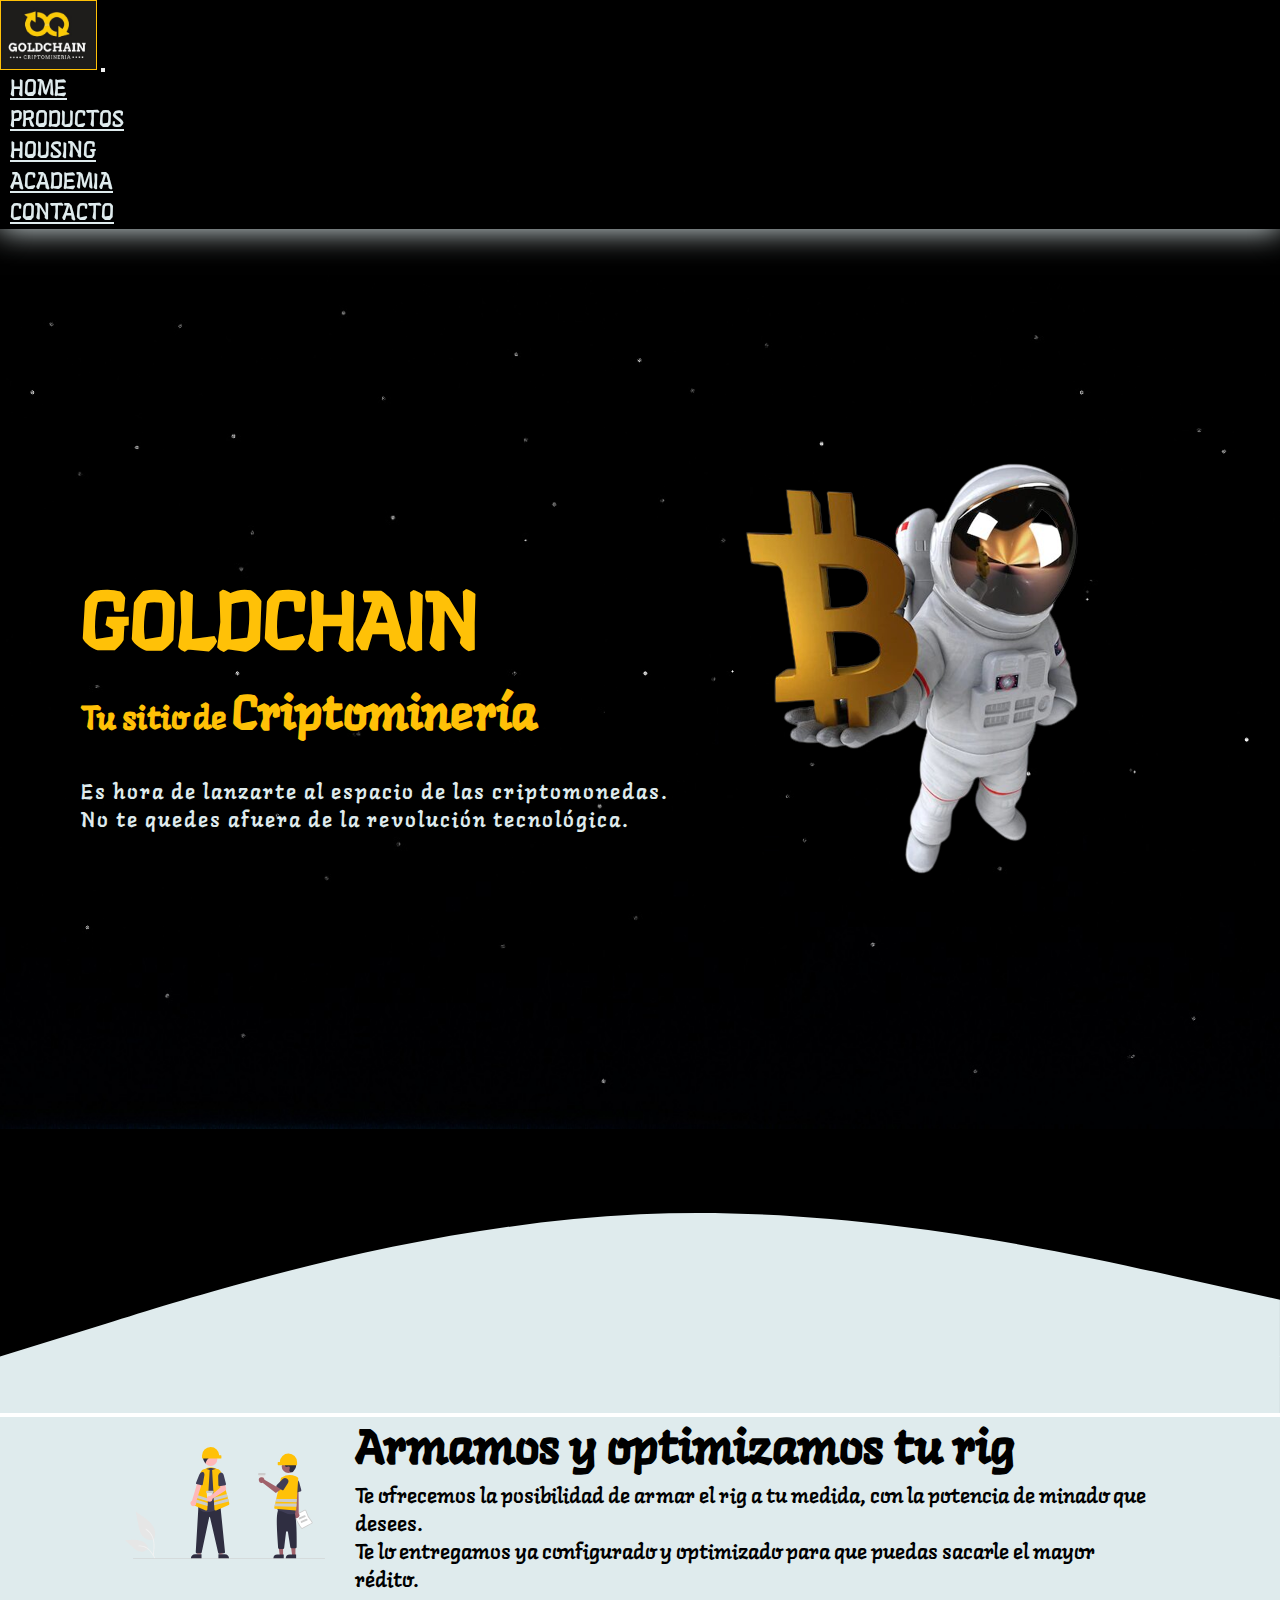
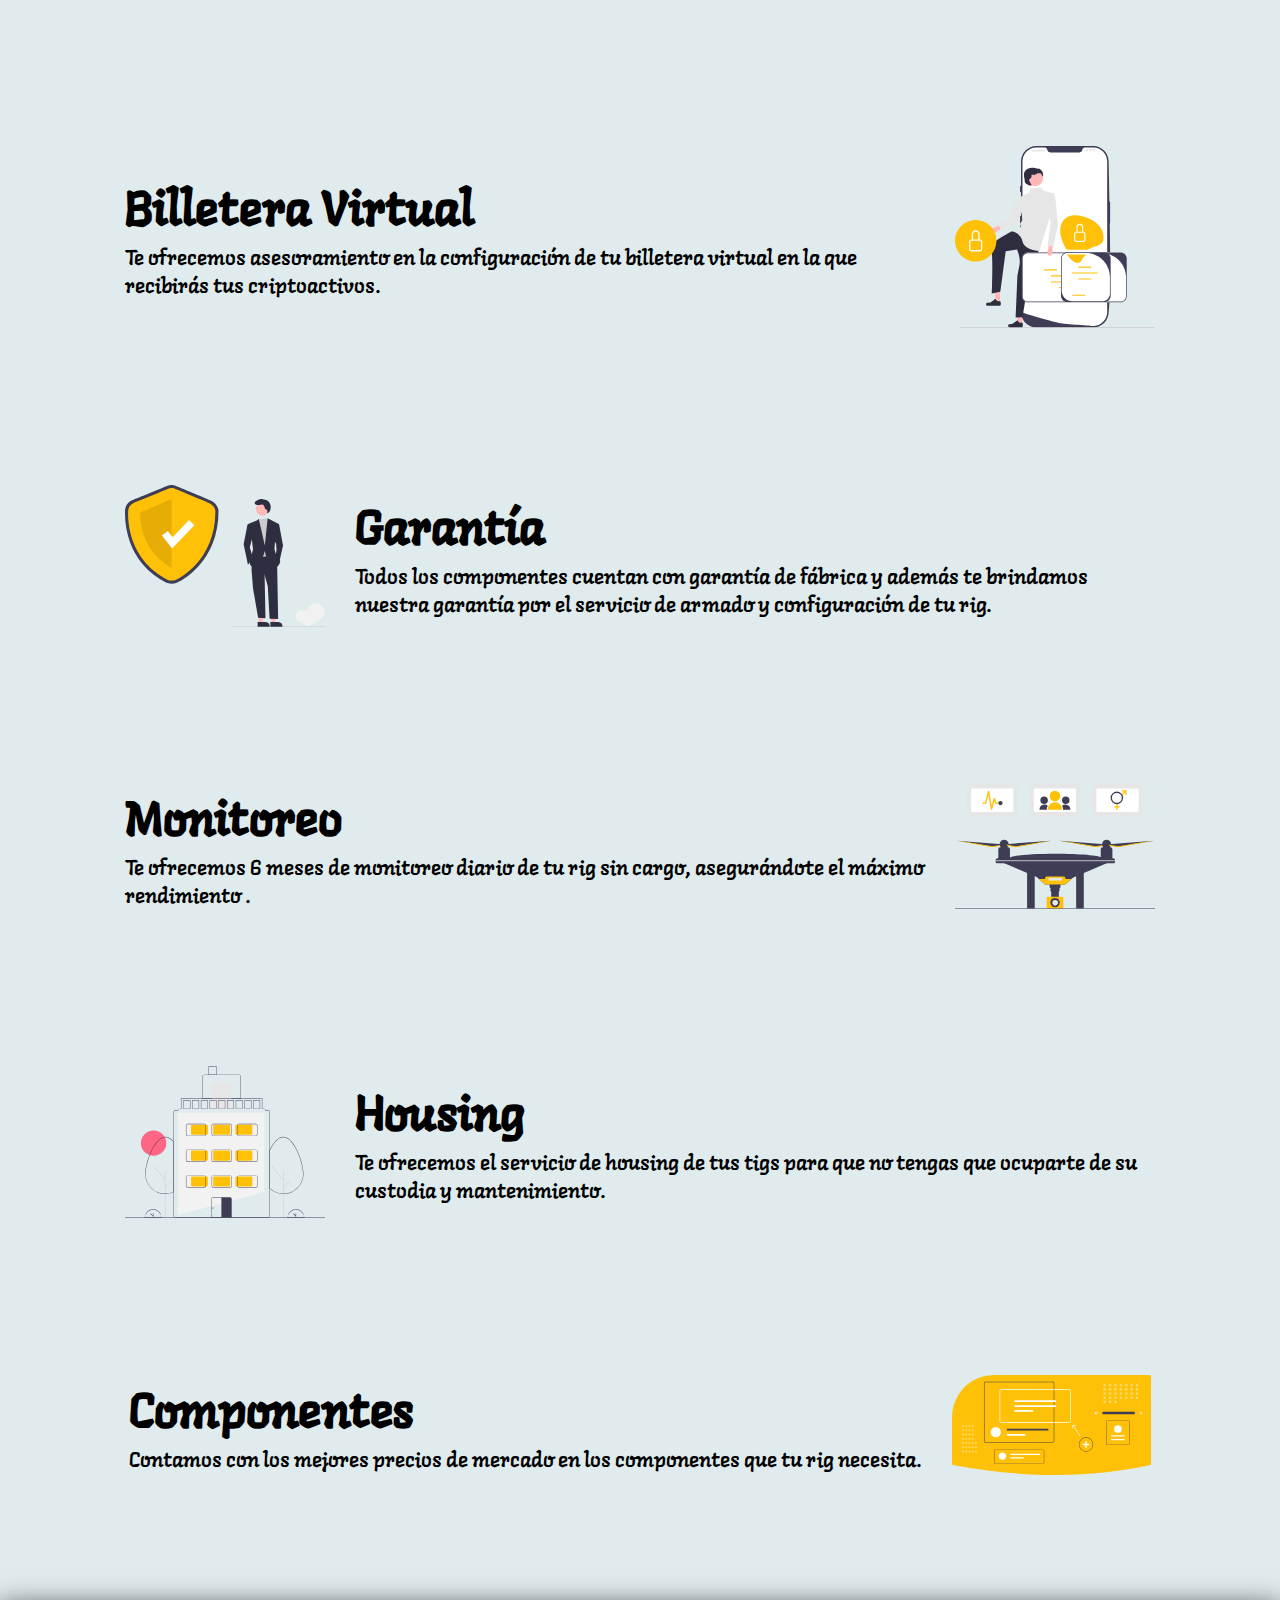
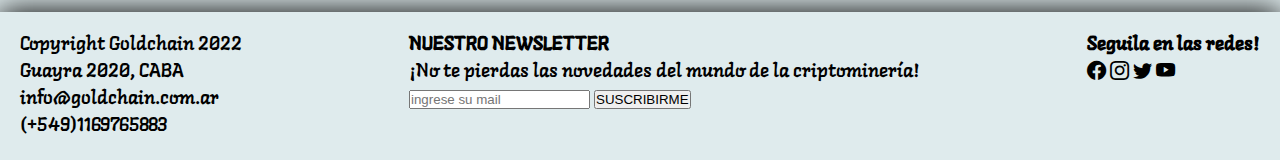
<file: index.html>
<!DOCTYPE html>
<html lang="en">
<head>
    <meta charset="UTF-8">
    <meta http-equiv="X-UA-Compatible" content="IE=edge">
    <meta name="viewport" content="width=device-width, initial-scale=1.0">
    <title>Goldchain - Home</title>
    <!-- description y keywords -->
    <meta name="description" content="Sitio web de criptominería. Armamos rigs, ofrecemos housing y vendemos componentes">
    <meta name="keywords" content="criptominería, criptomoneda, rig, placa, video, housing, bitcoin, ethereum">
    <!-- bootstrap -->
    <link href="https://cdn.jsdelivr.net/npm/bootstrap@5.2.0-beta1/dist/css/bootstrap.min.css" rel="stylesheet" integrity="sha384-0evHe/X+R7YkIZDRvuzKMRqM+OrBnVFBL6DOitfPri4tjfHxaWutUpFmBp4vmVor" crossorigin="anonymous">
    <link rel="stylesheet" href="https://cdn.jsdelivr.net/npm/bootstrap-icons@1.8.1/font/bootstrap-icons.css">
    <!-- animate.style -->
    <link rel="stylesheet" href="https://cdnjs.cloudflare.com/ajax/libs/animate.css/4.1.1/animate.min.css"/>
    <!-- mi css -->
    <link rel="shortcut icon" href="./img/logo.jpg">
    <link rel="stylesheet" href="./css/main.css">
    <!-- google fonts -->
    <link rel="preconnect" href="https://fonts.googleapis.com">
    <link rel="preconnect" href="https://fonts.gstatic.com" crossorigin>
    <link href="https://fonts.googleapis.com/css2?family=Bungee&family=Fredoka+One&family=Inspiration&family=Langar&family=Secular+One&display=swap" rel="stylesheet">
  
</head>
<body>
    <!-- header -->
    <header class="header">
        <nav class="navbar navbar-expand-lg navbar-dark">
            <div class="container-fluid">
                <a class="navbar-brand" href=".//index.html"><img src=".//img/logo.jpg" alt="logo Goldchain"></a>
                <button class="navbar-toggler" type="button" data-bs-toggle="collapse" data-bs-target="#navbarNav" aria-controls="navbarNav" aria-expanded="false" aria-label="Toggle navigation">
                    <span class="navbar-toggler-icon"></span>
                </button>
                <div class="collapse navbar-collapse" id="navbarNav">
                    <ul class="navbar-nav">
                        <li class="nav-item">
                            <a class="nav-link" aria-current="page" href="./index.html">HOME</a>
                        </li>
                        <li class="nav-item">
                            <a class="nav-link" href="./pages/productos.html">PRODUCTOS</a>
                        </li>
                        <li class="nav-item">
                            <a class="nav-link" href="./pages/housing.html">HOUSING</a>
                        </li>
                        <li class="nav-item">
                            <a class="nav-link" href="./pages/academia.html">ACADEMIA</a>
                        </li>
                        <li class="nav-item">
                            <a class="nav-link" href="./pages/contacto.html">CONTACTO</a>
                        </li>
                    </ul>
                </div>
            </div>
        </nav>
    </header>
    <div class="cuerpo">
        <main id="principal" class="mainIndex"> <!-- contenido principal -->
            <div class="mainIndex__titulo">
                <h1>GOLDCHAIN</h1>
                <h2>Tu sitio de <span>Criptominería</span></h2>
                <p>Es hora de lanzarte al espacio de las criptomonedas.</p>
                <p>No te quedes afuera de la revolución tecnológica.</p>
            </div>
            <div class="mainIndex__imagen">
                <img src=".//img/astronauta.png" alt="astronauta" class="astronauta animate__animated animate__pulse">
            </div>
        </main>
        <svg xmlns="http://www.w3.org/2000/svg" viewBox="0 0 1440 320" class="ondas"><path fill="#dfebed" fill-opacity="1" d="M0,256L120,218.7C240,181,480,107,720,96C960,85,1200,139,1320,165.3L1440,192L1440,320L1320,320C1200,320,960,320,720,320C480,320,240,320,120,320L0,320Z"></path></svg>
        <div class="secciones"><!-- secciones -->
            <section id="section1" class="Armamos"><!-- armamos -->
                <div class="Armamos__titulo">
                    <h2><a href="./pages/productos.html">Armamos y optimizamos tu rig</a></h2>  
                    <p>Te ofrecemos la posibilidad de armar el rig a tu medida, con la potencia de minado que desees.</p>
                    <p>Te lo entregamos ya configurado y optimizado para que puedas sacarle el mayor rédito.</p>
                </div>
                <div class="Armamos__imagen">
                    <img src="./img/armamos.svg" alt="constructres">
                </div>
            </section>
            <section id="section2" class="Billetera"><!-- billetera -->
                <div class="Billetera__titulo">
                    <h2>Billetera Virtual</h2>
                    <p>Te ofrecemos asesoramiento en la configuración de tu billetera virtual en la que recibirás tus criptoactivos.</p>
                </div>
                <div class="Billetera__imagen">
                    <img src="./img/billetera.svg" alt="billetera">
                </div>
            </section>
            <section id="section3" class="Garantia"><!-- garantía -->
                <div class="Garantia__titulo">
                    <h2>Garantía</h2>
                    <p>Todos los componentes cuentan con garantía de fábrica y además te brindamos nuestra garantía por el servicio de armado y configuración de tu rig.</p>
                </div>
                <div class="Garantia__imagen">
                    <img src="./img/security.svg" alt="garantía">
                </div>
            </section>
            <section id="section4" class="Monitoreo"><!-- monitoreo -->
                <div class="Monitoreo__titulo">
                    <h2>Monitoreo</h2>
                    <p>Te ofrecemos 6 meses de monitoreo diario de tu rig sin cargo, asegurándote el máximo rendimiento .</p>
                </div>
                <div class="Monitoreo__imagen">
                    <img src="./img/monitoreo.svg" alt="dron">
                </div>
            </section>
            <section id="section5" class="Housing"><!-- housing -->
                <div class="Housing__titulo">
                    <h2><a href="./pages/housing.html">Housing</a></h2>
                    <p>Te ofrecemos el servicio de housing de tus tigs para que no tengas que ocuparte de su custodia y mantenimiento.</p>  
                </div>
                <div class="Housing__imagen">
                    <img src="./img/housing.svg" alt="edificio">
                </div>
            </section>
            <section id="section6" class="Componentes"><!-- componentes -->
                <div class="Componentes__titulo">
                    <h2><a href="./pages/productos.html">Componentes</a></h2>
                    <p>Contamos con los mejores precios de mercado en los componentes que tu rig necesita.</p>  
                </div>
                <div class="Componentes__imagen">
                    <img src="./img/componentes.svg" alt="componentes">
                </div>
            </section>
        </div>   
    </div>
    <!-- footer -->
    <footer id="footer" class="pieDePagina"> 
        <div class="copyright"><!-- copyright -->
            <p>Copyright Goldchain 2022</p>
            <p>Guayra 2020, CABA</p>
            <p>info@goldchain.com.ar</p>
            <p>(+549)1169765883</p>
        </div>
        <div class="newsletter"><!-- newsletter -->
            <div class="newsletter__titulo">
                <p>NUESTRO NEWSLETTER</p>
            </div> 
            <div class="newsletter_frase">   
                <P>¡No te pierdas las novedades del mundo de la criptominería!</P> 
            </div>
            <div class="newsletter_formulario"> 
                <form action="enviar.php" method="get" enctype="text/plain">
                    <input type="email" id="mail" name="mail" placeholder="ingrese su mail">
                    <input type="submit" value="SUSCRIBIRME" class="suscribirme">
                </form>
            </div>
        </div>
        <div class="redes"><!-- Redes Sociales -->
            <p>Seguila en las redes!</p>
            <a href="https://www.facebook.com/" target="_blank">
                <i class="bi bi-facebook"></i>  
            </a>
            <a href="https://www.instagram.com/?hl=es-la" target="_blank">
                <i class="bi bi-instagram"></i>
            </a>
            <a href="https://twitter.com/?lang=es" target="_blank">
                <i class="bi bi-twitter"></i>
            </a>
            <a href="https://www.youtube.com/" target="_blank">
                <i class="bi bi-youtube"></i>
            </a>
        </div>
    </footer>
<!-- JavaScript Bundle with Popper -->
<script src="https://cdn.jsdelivr.net/npm/bootstrap@5.2.0-beta1/dist/js/bootstrap.bundle.min.js" integrity="sha384-pprn3073KE6tl6bjs2QrFaJGz5/SUsLqktiwsUTF55Jfv3qYSDhgCecCxMW52nD2" crossorigin="anonymous"></script>   
</body>
</html>
</file>
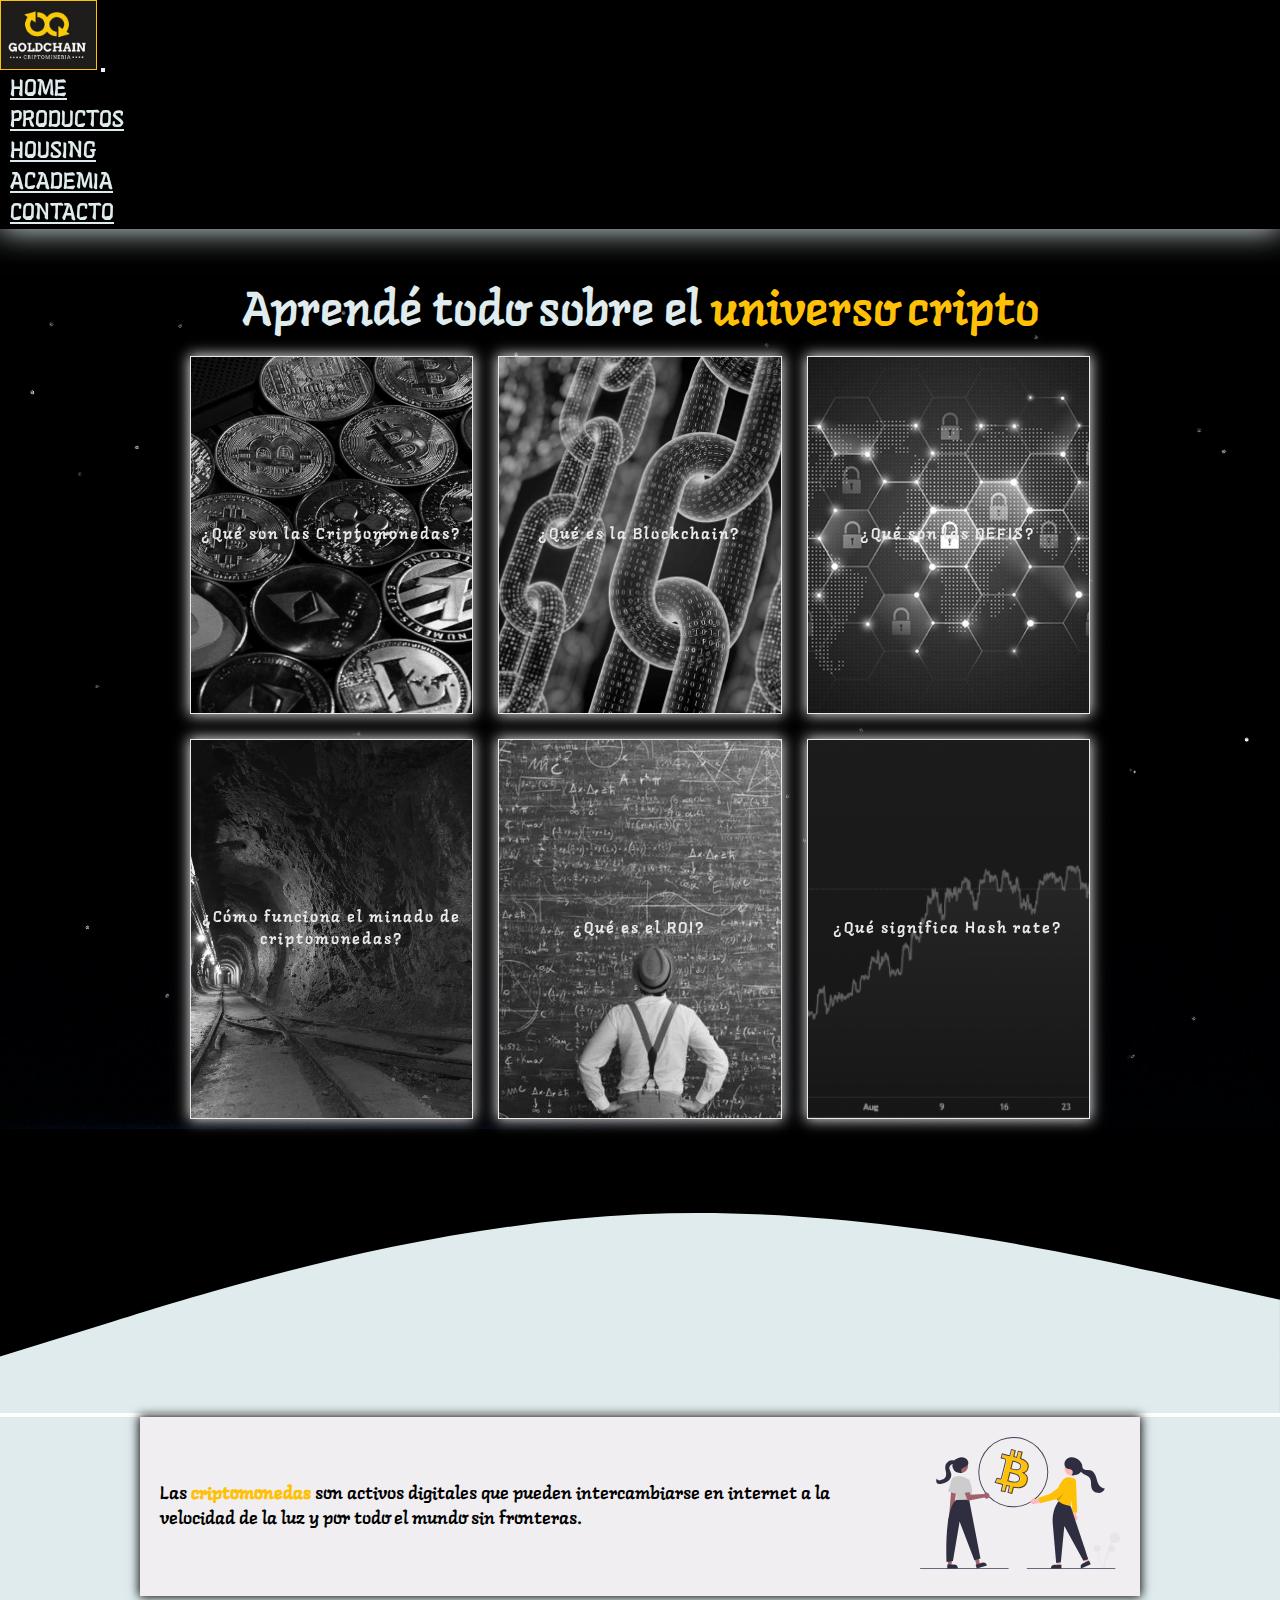
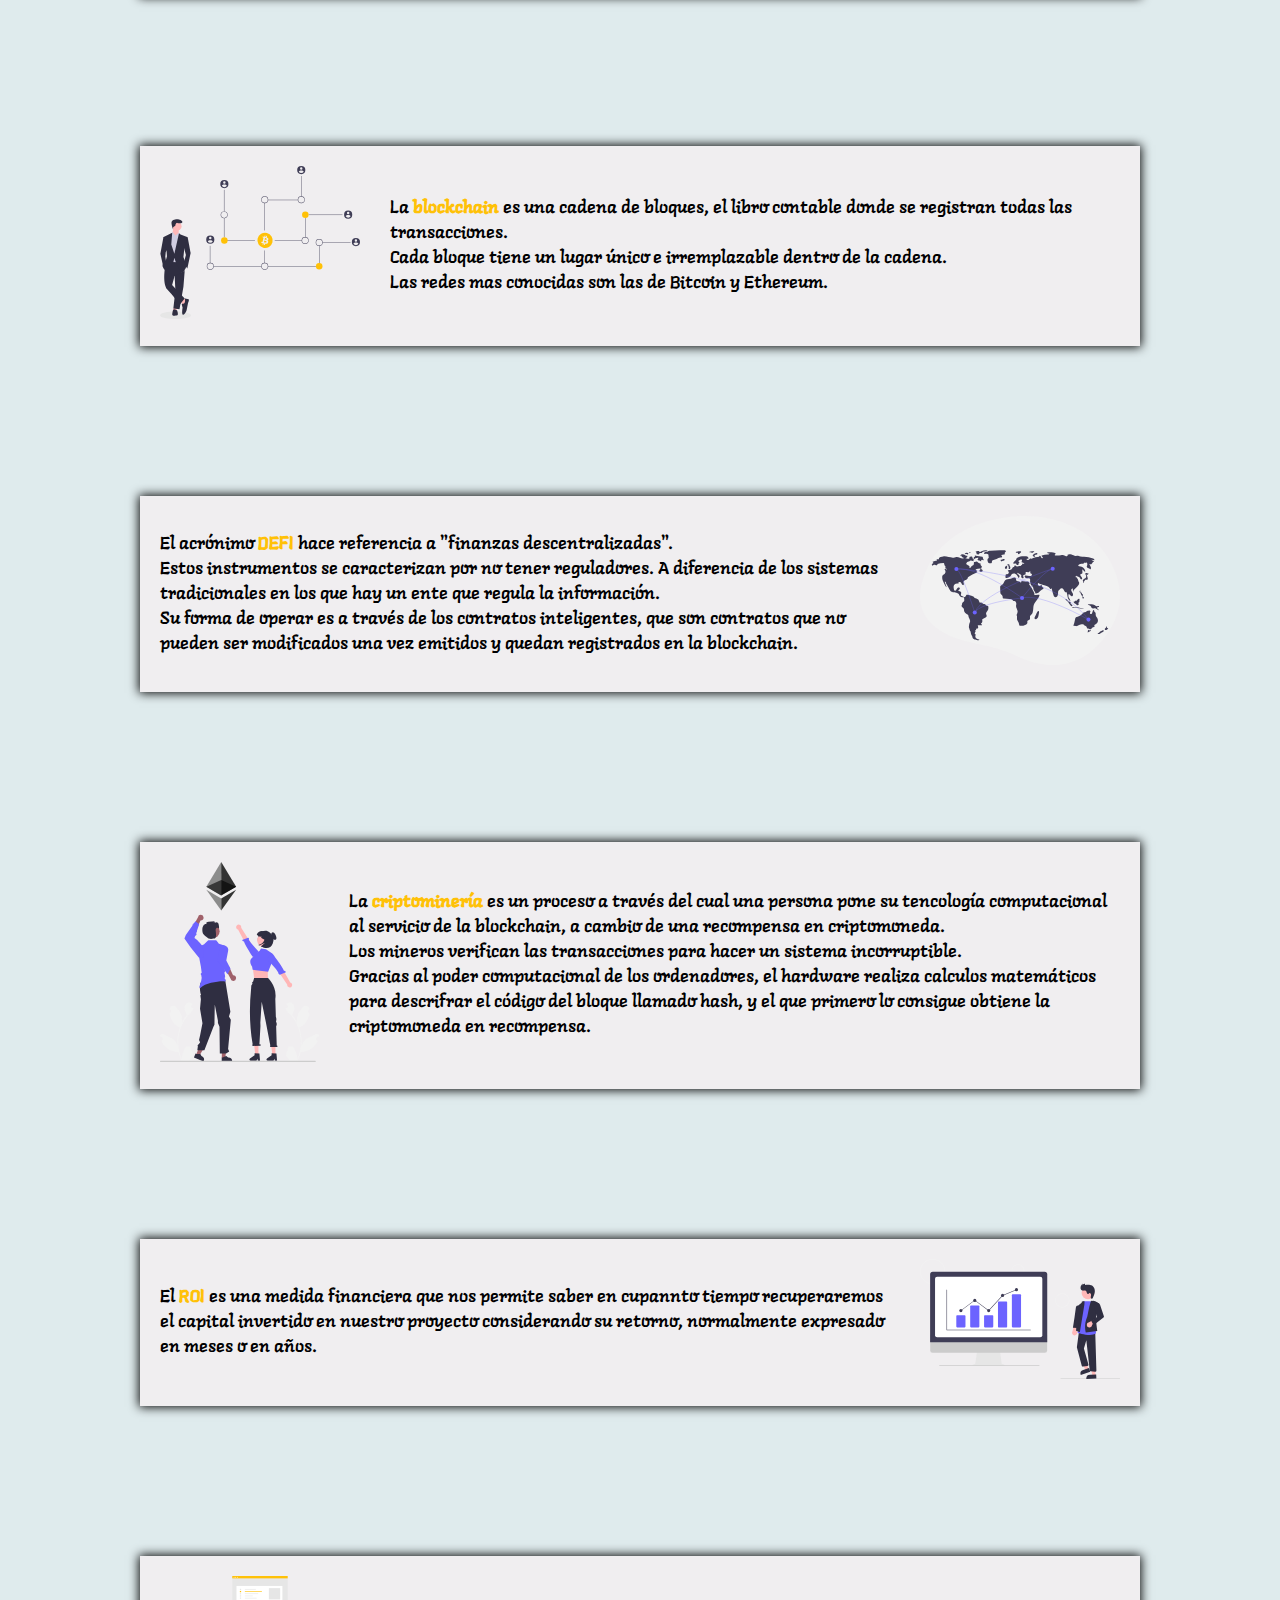
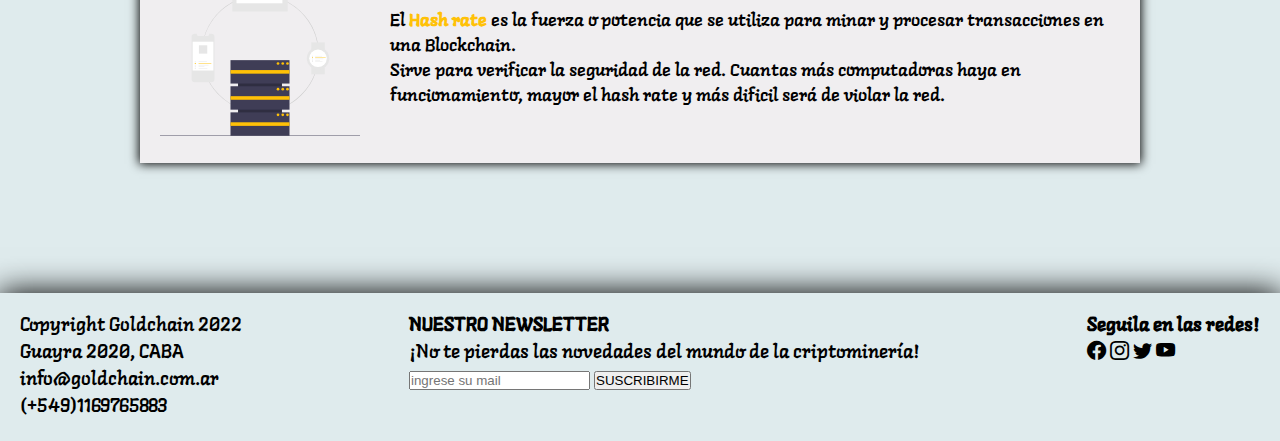
<file: pages/academia.html>
<!DOCTYPE html>
<html lang="en">
<head>
    <meta charset="UTF-8">
    <meta http-equiv="X-UA-Compatible" content="IE=edge">
    <meta name="viewport" content="width=device-width, initial-scale=1.0">
    <title>Goldchain - Academia</title>
     <!-- description y keywords -->
    <meta name="description" content="Academia de criptominería donde podrás aprender los principales conceptos de esta tecnología, fácil y accesible para todos">
    <meta name="keywords" content="criptominería, criptomoneda, blockchain, hashrate, roi, bitcoin, ethereum">
    <!-- bootstrap -->
    <link href="https://cdn.jsdelivr.net/npm/bootstrap@5.2.0-beta1/dist/css/bootstrap.min.css" rel="stylesheet" integrity="sha384-0evHe/X+R7YkIZDRvuzKMRqM+OrBnVFBL6DOitfPri4tjfHxaWutUpFmBp4vmVor" crossorigin="anonymous">
    <link rel="stylesheet" href="https://cdn.jsdelivr.net/npm/bootstrap-icons@1.8.1/font/bootstrap-icons.css">
    <!-- animate.style -->
    <link rel="stylesheet" href="https://cdnjs.cloudflare.com/ajax/libs/animate.css/4.1.1/animate.min.css"/>
    <!-- mi css -->
    <link rel="shortcut icon" href="../img/logo.jpg">
    <link rel="stylesheet" href="../css/main.css">
    <!-- google fonts -->
    <link rel="preconnect" href="https://fonts.googleapis.com">
    <link rel="preconnect" href="https://fonts.gstatic.com" crossorigin>
    <link href="https://fonts.googleapis.com/css2?family=Bungee&family=Fredoka+One&family=Inspiration&family=Langar&family=Secular+One&display=swap" rel="stylesheet">
</head>
<body>
    <header class="header"><!-- header -->
        <nav class="navbar navbar-expand-lg navbar-dark">
            <div class="container-fluid">
                <a class="navbar-brand" href="../index.html"><img src="../img/logo.jpg" alt="logo Goldchain"></a>
                <button class="navbar-toggler" type="button" data-bs-toggle="collapse" data-bs-target="#navbarNav" aria-controls="navbarNav" aria-expanded="false" aria-label="Toggle navigation">
                    <span class="navbar-toggler-icon"></span>
                </button>
                <div class="collapse navbar-collapse" id="navbarNav">
                    <ul class="navbar-nav">
                        <li class="nav-item">
                            <a class="nav-link" aria-current="page" href="../index.html">HOME</a>
                        </li>
                        <li class="nav-item">
                            <a class="nav-link" href="../pages/productos.html">PRODUCTOS</a>
                        </li>
                        <li class="nav-item">
                            <a class="nav-link" href="../pages/housing.html">HOUSING</a>
                        </li>
                        <li class="nav-item">
                            <a class="nav-link" href="../pages/academia.html">ACADEMIA</a>
                        </li>
                        <li class="nav-item">
                            <a class="nav-link" href="../pages/contacto.html">CONTACTO</a>
                        </li>
                    </ul>
                </div>
            </div>
        </nav>
    </header>

    <main class="mainAcademia"><!-- contenido principal -->
        <div class="titularAcademia animate__animated animate__shakeY">
            <p>Aprendé todo sobre el <span>universo cripto</span></p>
        </div>
        <div class="gridAcademia animate__animated animate__pulse">
            <div class="gridAcademia__criptomonedas">
                <p><a href="#criptomonedas">¿Qué son las Criptomonedas?</a></p>
            </div>
            <div class="gridAcademia__blockchain">
                <p><a href="#blockchain">¿Qué es la Blockchain?</a></p>
            </div>
            <div class="gridAcademia__defis">
                <p><a href="#defis">¿Qué son las DEFIS?</a></p>
            </div> 
            <div class="gridAcademia__minado">
                <p><a href="#minado">¿Cómo funciona el minado de criptomonedas?</a></p>
            </div> 
            <div class="gridAcademia__roi">
                <p><a href="#roi">¿Qué es el ROI?</a></p>
            </div>
            <div class="gridAcademia__hashrate">
                <p><a href="#hashrate">¿Qué significa Hash rate?</a></p>
            </div>
        </div>
    </main>
    <svg xmlns="http://www.w3.org/2000/svg" viewBox="0 0 1440 320" class="ondas"><path fill="#dfebed" fill-opacity="1" d="M0,256L120,218.7C240,181,480,107,720,96C960,85,1200,139,1320,165.3L1440,192L1440,320L1320,320C1200,320,960,320,720,320C480,320,240,320,120,320L0,320Z"></path></svg><!-- ondas -->
    <section class="definiciones">
        <article class="criptomonedas" id="criptomonedas">
            <div class="criptomonedas__titulo">
                <p>Las <span>criptomonedas</span> son activos digitales que pueden intercambiarse en internet a la velocidad de la luz y por todo el mundo sin fronteras.</p>  
            </div>
            <div class="criptomonedas__imagen">
                <img src="../img/btc.svg" alt="criptomoneda">
            </div>
        </article>
        <article class="blockchain" id="blockchain">
            <div class="blockchain__titulo">
                <p>La <span>blockchain</span> es una cadena de bloques, el libro contable donde se registran todas las transacciones.</p>
                <p>Cada bloque tiene un lugar único e irremplazable dentro de la cadena.</p>
                <p>Las redes mas conocidas son las de Bitcoin y Ethereum.</p>  
            </div>
            <div class="blockchain__imagen">
                <img src="../img/block.svg" alt="blockchain">
            </div>
        </article>
        <article class="defis" id="defis">
            <div class="defis__titulo">
            <p>El acrónimo <span>DEFI</span> hace referencia a "finanzas descentralizadas".</p>
            <p>Estos instrumentos se caracterizan por no tener reguladores. A diferencia de los sistemas tradicionales en los que hay un ente que regula la información.</p>
            <p>Su forma de operar es a través de los contratos inteligentes, que son contratos que no pueden ser modificados una vez emitidos y quedan registrados en la blockchain.</p>
            </div>
            <div class="defis__imagen">
                <img src="../img/connected_world.svg" alt="planeta conectado">
            </div>
        </article>
        <article class="minado" id="minado">
            <div class="minado__titulo">
            <p>La <span>criptominería</span> es un proceso a través del cual una persona pone su tencología computacional al servicio de la blockchain, a cambio de una recompensa en criptomoneda.</p>
            <p>Los mineros verifican las transacciones para hacer un sistema incorruptible.</p>
            <p>Gracias al poder computacional de los ordenadores, el hardware realiza calculos matemáticos para descrifrar el código del bloque llamado hash, y el que primero lo consigue obtiene la criptomoneda en recompensa.</p>
            </div>
            <div class="minado__imagen">
                <img src="../img/eth2.svg" alt="personas buscando ethereum">
            </div>
        </article>
        <article class="roi" id="roi">
            <div class="roi__titulo">
                <p>El <span>ROI</span> es una medida financiera que nos permite saber en cupannto tiempo recuperaremos el capital invertido en nuestro proyecto considerando su retorno, normalmente expresado en meses o en años.</p>            
            </div>
            <div class="roi__imagen">
                <img src="../img/roi.svg" alt="roi">
            </div>
        </article>
        <article class="hashrate" id="hashrate">
            <div class="hashrate__titulo">
                <p>El <span>Hash rate</span> es la fuerza o potencia que se utiliza para minar y procesar transacciones en una Blockchain.</p>
                <p>Sirve para verificar la seguridad de la red. Cuantas más computadoras haya en funcionamiento, mayor el hash rate y más dificil será de violar la red.</p>          
            </div>
            <div class="hashrate__imagen">
                <img src="../img/hash.svg" alt="computadora">
            </div>
        </article>
    </section>
    <!-- footer -->
    <footer id="footer" class="pieDePagina"> 
        <div class="copyright"><!-- copyright -->
            <p>Copyright Goldchain 2022</p>
            <p>Guayra 2020, CABA</p>
            <p>info@goldchain.com.ar</p>
            <p>(+549)1169765883</p>
        </div>
        <div class="newsletter"><!-- newsletter -->
            <div class="newsletter__titulo">
                <p>NUESTRO NEWSLETTER</p>
            </div> 
            <div class="newsletter__frase">   
                <P>¡No te pierdas las novedades del mundo de la criptominería!</P> 
            </div>
            <div class="newsletter__formulario"> 
                <form action="enviar.php" method="get" enctype="text/plain">
                    <input type="email" id="mail" name="mail" placeholder="ingrese su mail">
                    <input type="submit" value="SUSCRIBIRME" class="suscribirme">
                </form>
            </div>
        </div>
        <div class="redes"><!-- Redes Sociales -->
            <p>Seguila en las redes!</p>
            <a href="https://www.facebook.com/" target="_blank">
                <i class="bi bi-facebook"></i>  
            </a>
            <a href="https://www.instagram.com/?hl=es-la" target="_blank">
                <i class="bi bi-instagram"></i>
            </a>
            <a href="https://twitter.com/?lang=es" target="_blank">
                <i class="bi bi-twitter"></i>
            </a>
            <a href="https://www.youtube.com/" target="_blank">
                <i class="bi bi-youtube"></i>
            </a>
        </div>
    </footer>
<!-- JavaScript Bundle with Popper -->
<script src="https://cdn.jsdelivr.net/npm/bootstrap@5.2.0-beta1/dist/js/bootstrap.bundle.min.js" integrity="sha384-pprn3073KE6tl6bjs2QrFaJGz5/SUsLqktiwsUTF55Jfv3qYSDhgCecCxMW52nD2" crossorigin="anonymous"></script>     
</body>
</html>
</file>
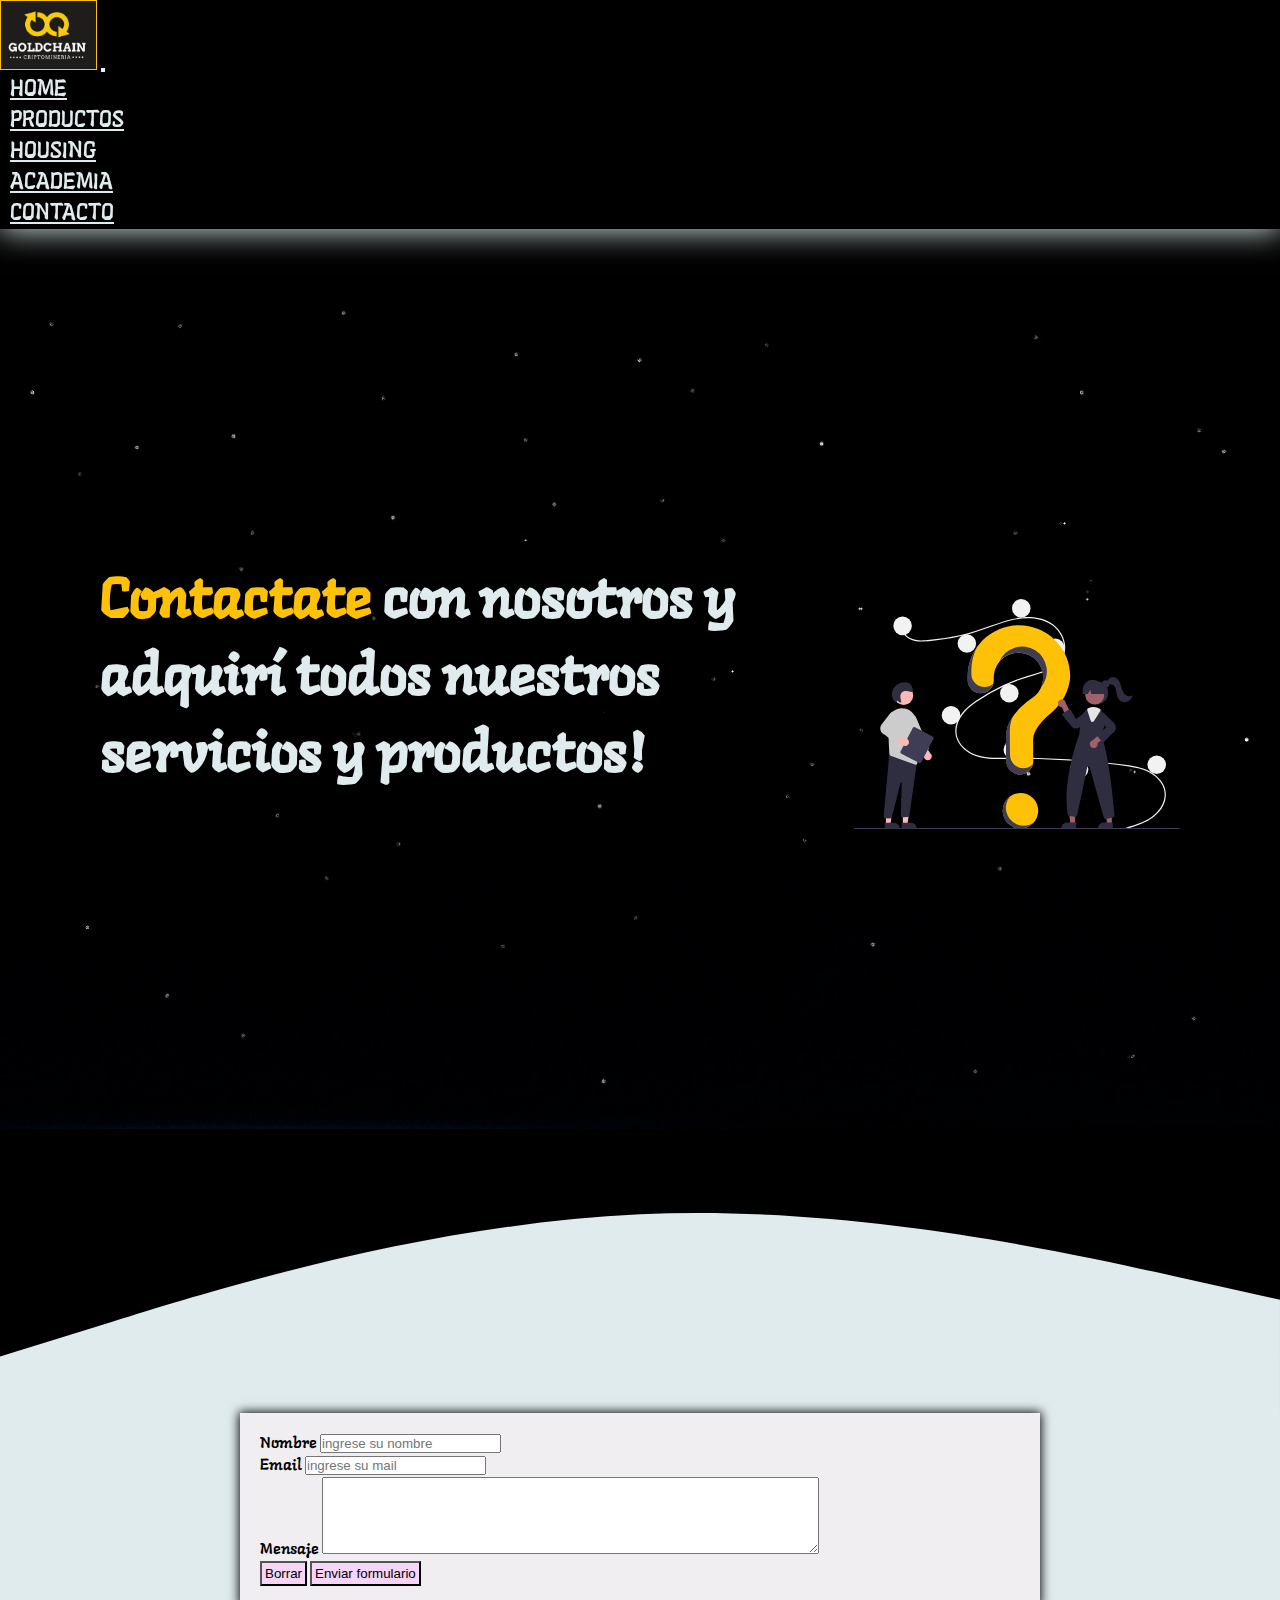
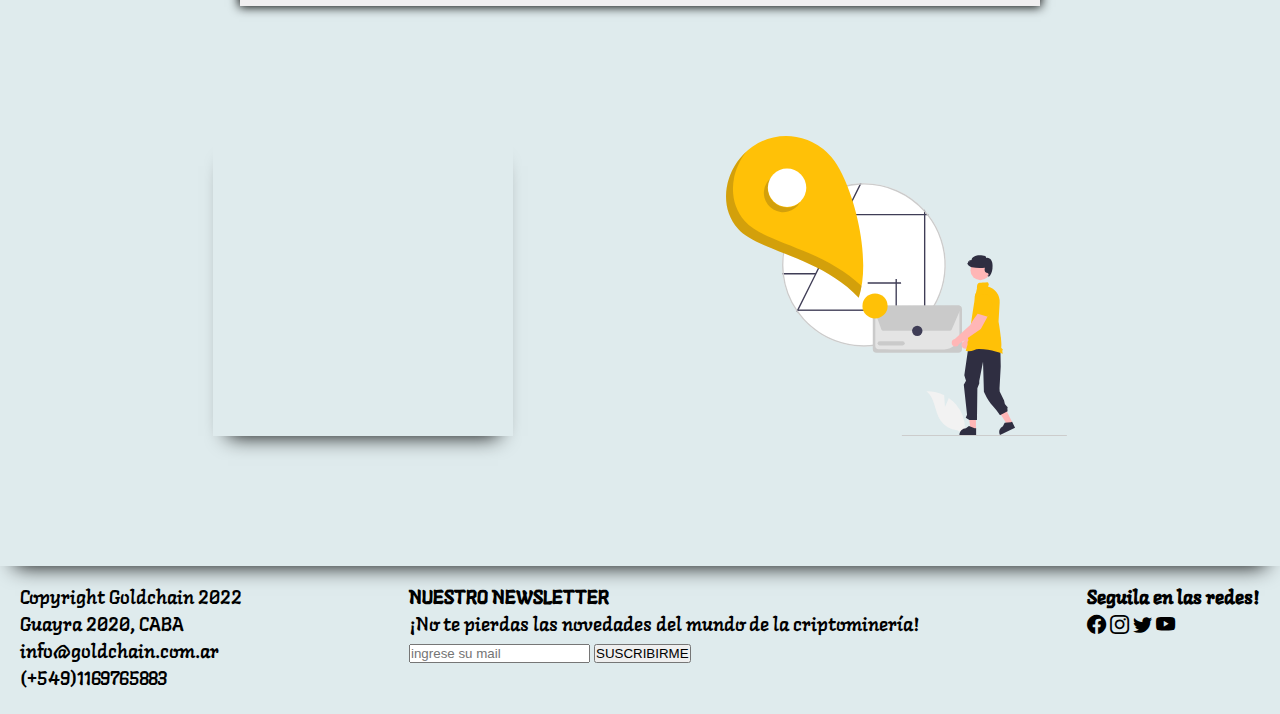
<file: pages/contacto.html>
<!DOCTYPE html>
<html lang="en">
<head>
    <meta charset="UTF-8">
    <meta http-equiv="X-UA-Compatible" content="IE=edge">
    <meta name="viewport" content="width=device-width, initial-scale=1.0">
    <title>Goldchain - Contacto</title>
    <!-- description y keywords -->
    <meta name="description" content="Contactate con nosotros, queremos brindarte el mejor servicio">
    <meta name="keywords" content="criptominería, criptomoneda, rig, placa, video, housing, bitcoin, ethereum, contacto">
    <!-- bootstrap -->
    <link href="https://cdn.jsdelivr.net/npm/bootstrap@5.2.0-beta1/dist/css/bootstrap.min.css" rel="stylesheet" integrity="sha384-0evHe/X+R7YkIZDRvuzKMRqM+OrBnVFBL6DOitfPri4tjfHxaWutUpFmBp4vmVor" crossorigin="anonymous">
    <link rel="stylesheet" href="https://cdn.jsdelivr.net/npm/bootstrap-icons@1.8.1/font/bootstrap-icons.css">
    <!-- animate.style -->
    <link rel="stylesheet" href="https://cdnjs.cloudflare.com/ajax/libs/animate.css/4.1.1/animate.min.css"/>
    <!-- mi css -->
    <link rel="shortcut icon" href="../img/logo.jpg">
    <link rel="stylesheet" href="../css/main.css">
    <!-- google fonts -->
    <link rel="preconnect" href="https://fonts.googleapis.com">
    <link rel="preconnect" href="https://fonts.gstatic.com" crossorigin>
    <link href="https://fonts.googleapis.com/css2?family=Bungee&family=Fredoka+One&family=Inspiration&family=Langar&family=Secular+One&display=swap" rel="stylesheet">
</head>
<body>
    <header class="header"><!-- header -->
        <nav class="navbar navbar-expand-lg navbar-dark">
            <div class="container-fluid">
                <a class="navbar-brand" href="../index.html"><img src="../img/logo.jpg" alt="logo Goldchain"></a>
                <button class="navbar-toggler" type="button" data-bs-toggle="collapse" data-bs-target="#navbarNav" aria-controls="navbarNav" aria-expanded="false" aria-label="Toggle navigation">
                    <span class="navbar-toggler-icon"></span>
                </button>
                <div class="collapse navbar-collapse" id="navbarNav">
                    <ul class="navbar-nav">
                        <li class="nav-item">
                            <a class="nav-link" aria-current="page" href="../index.html">HOME</a>
                        </li>
                        <li class="nav-item">
                            <a class="nav-link" href="../pages/productos.html">PRODUCTOS</a>
                        </li>
                        <li class="nav-item">
                            <a class="nav-link" href="../pages/housing.html">HOUSING</a>
                        </li>
                        <li class="nav-item">
                            <a class="nav-link" href="../pages/academia.html">ACADEMIA</a>
                        </li>
                        <li class="nav-item">
                            <a class="nav-link" href="../pages/contacto.html">CONTACTO</a>
                        </li>
                    </ul>
                </div>
            </div>
        </nav>
    </header>
    <main class="mainContacto"> <!-- contenido principal -->
        <div class="mainContacto__1">
            <h1 class="animate__bounceIn"><a href="#form"><span>Contactate</span> con nosotros y adquirí todos nuestros servicios y productos!</a></h1>
            <img src="../img/contacto2.svg" alt="signo de pregunta" class="animate__animated animate__pulse">
        </div>
        <svg xmlns="http://www.w3.org/2000/svg" viewBox="0 0 1440 320" class="ondas"><path fill="#dfebed" fill-opacity="1" d="M0,256L120,218.7C240,181,480,107,720,96C960,85,1200,139,1320,165.3L1440,192L1440,320L1320,320C1200,320,960,320,720,320C480,320,240,320,120,320L0,320Z"></path></svg>
        <div class="mainContacto__2">
            <form action="enviar.php" method="get" enctype="text/plain" class="formulario" id="form"><!--formulario -->
                <div>
                    <label for="nombre">Nombre</label>
                    <input type="text" id="nombre" name="nombre" placeholder="ingrese su nombre">
                </div>   
                <div>
                    <label for="mail">Email</label>
                    <input type="email" id="mail" name="mail" placeholder="ingrese su mail">
                </div>
                <div>
                    <label for="multi">Mensaje</label>
                    <textarea name="multi" id="multi" cols="60" rows="5" class="textarea"></textarea>
                </div>
                <div>
                    <input type="reset" value="Borrar" class="borrar">
                    <input type="submit" value="Enviar formulario" class="enviar">
                </div>
            </form>
        </div>
        <div class="mainContacto__3">
            <iframe src="https://www.google.com/maps/embed?pb=!1m18!1m12!1m3!1d3286.100888447243!2d-58.46351438477166!3d-34.55100088047318!2m3!1f0!2f0!3f0!3m2!1i1024!2i768!4f13.1!3m3!1m2!1s0x95bcb4280c8b7063%3A0xac6b7ab4d31fbb1d!2sGuayra%202020%2C%20C1429CJB%20CABA!5e0!3m2!1ses-419!2sar!4v1652746359654!5m2!1ses-419!2sar" style="border:0;" allowfullscreen="" loading="lazy" referrerpolicy="no-referrer-when-downgrade"></iframe>
            <img src="../img/contacto.svg" alt="signo de mapa">  
        </div>
    </main>
    <!-- footer -->
    <footer id="footer" class="pieDePagina"> 
        <div class="copyright"><!-- copyright -->
            <p>Copyright Goldchain 2022</p>
            <p>Guayra 2020, CABA</p>
            <p>info@goldchain.com.ar</p>
            <p>(+549)1169765883</p>
        </div>
        <div class="newsletter"><!-- newsletter -->
            <div class="newsletter__titulo">
                <p>NUESTRO NEWSLETTER</p>
            </div> 
            <div class="newsletter__frase">   
                <P>¡No te pierdas las novedades del mundo de la criptominería!</P> 
            </div>
            <div class="newsletter__formulario"> 
                <form action="enviar.php" method="get" enctype="text/plain">
                    <input type="email" id="mail" name="mail" placeholder="ingrese su mail">
                    <input type="submit" value="SUSCRIBIRME" class="suscribirme">
                </form>
            </div>
        </div>
        <div class="redes"><!-- Redes Sociales -->
            <p>Seguila en las redes!</p>
            <a href="https://www.facebook.com/" target="_blank">
                <i class="bi bi-facebook"></i>  
            </a>
            <a href="https://www.instagram.com/?hl=es-la" target="_blank">
                <i class="bi bi-instagram"></i>
            </a>
            <a href="https://twitter.com/?lang=es" target="_blank">
                <i class="bi bi-twitter"></i>
            </a>
            <a href="https://www.youtube.com/" target="_blank">
                <i class="bi bi-youtube"></i>
            </a>
        </div>
    </footer>
<!-- JavaScript Bundle with Popper -->
<script src="https://cdn.jsdelivr.net/npm/bootstrap@5.2.0-beta1/dist/js/bootstrap.bundle.min.js" integrity="sha384-pprn3073KE6tl6bjs2QrFaJGz5/SUsLqktiwsUTF55Jfv3qYSDhgCecCxMW52nD2" crossorigin="anonymous"></script>     
</body>
</html>
</file>
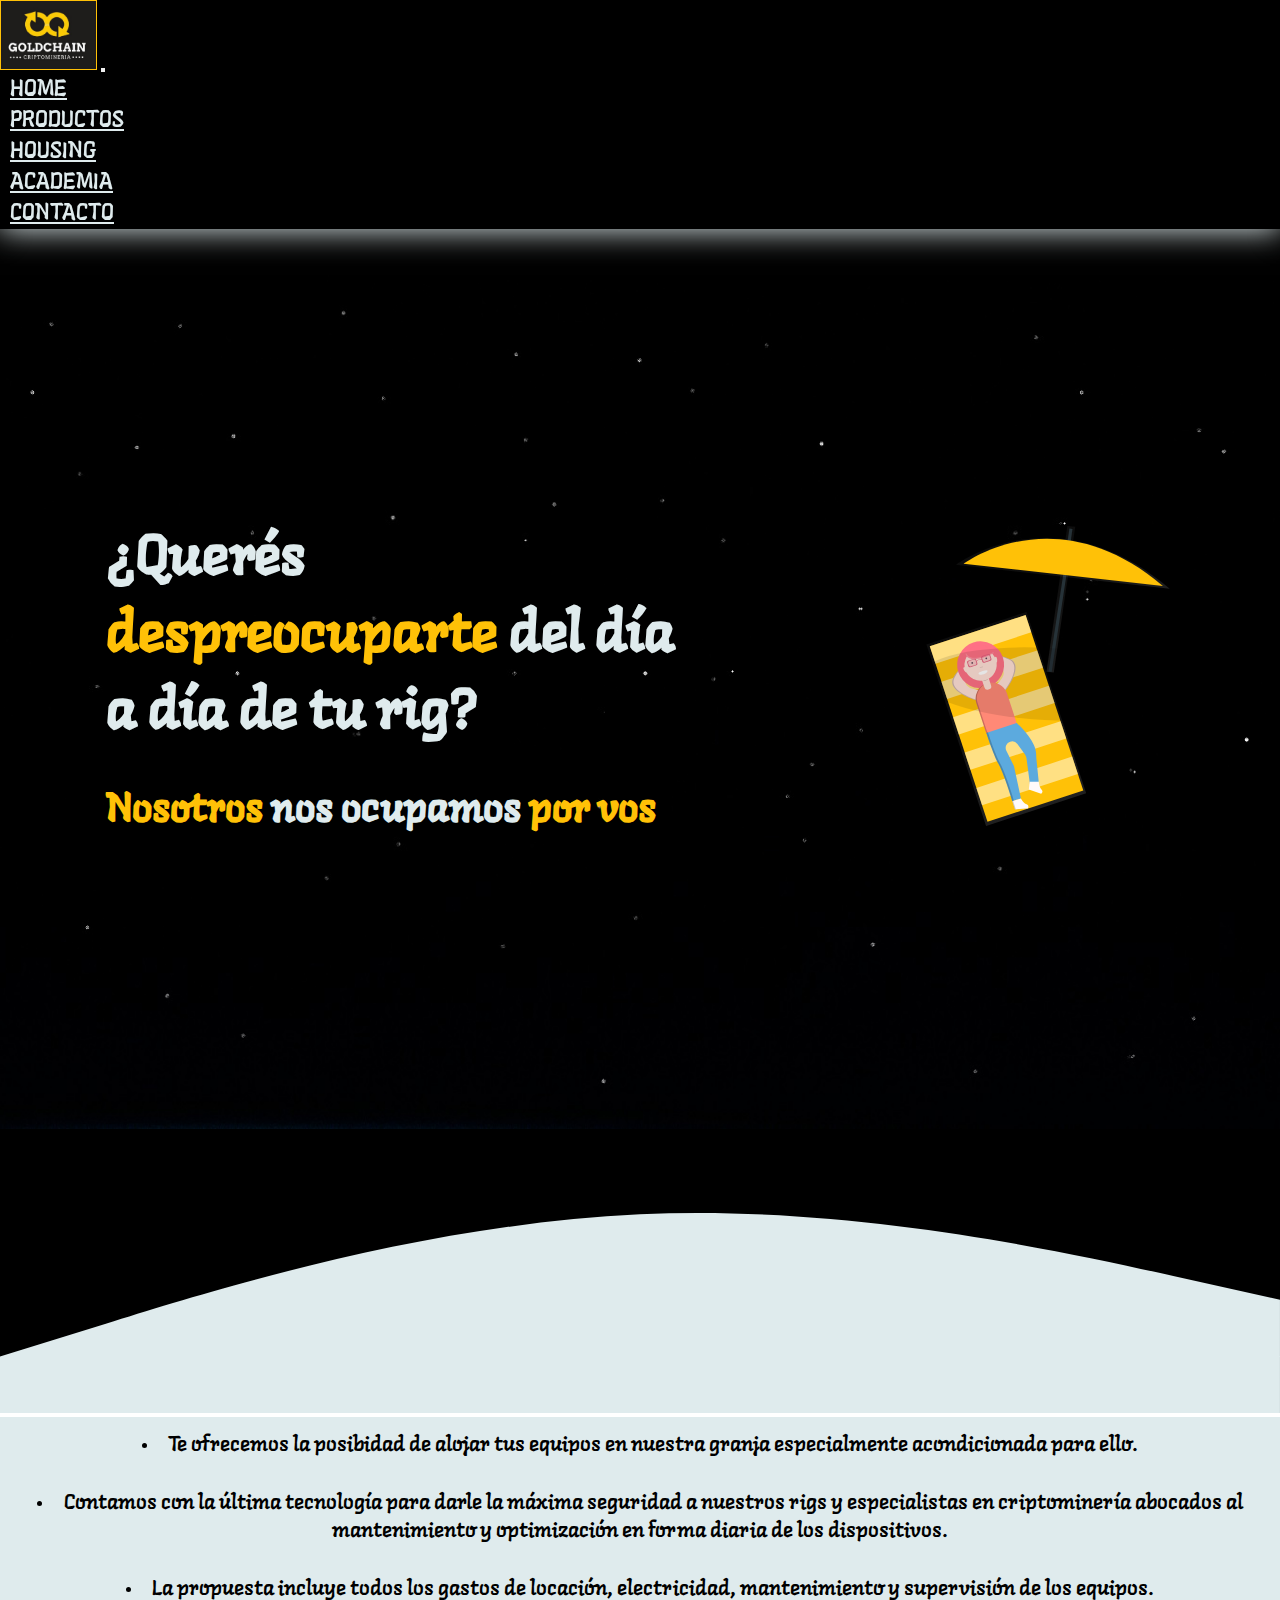
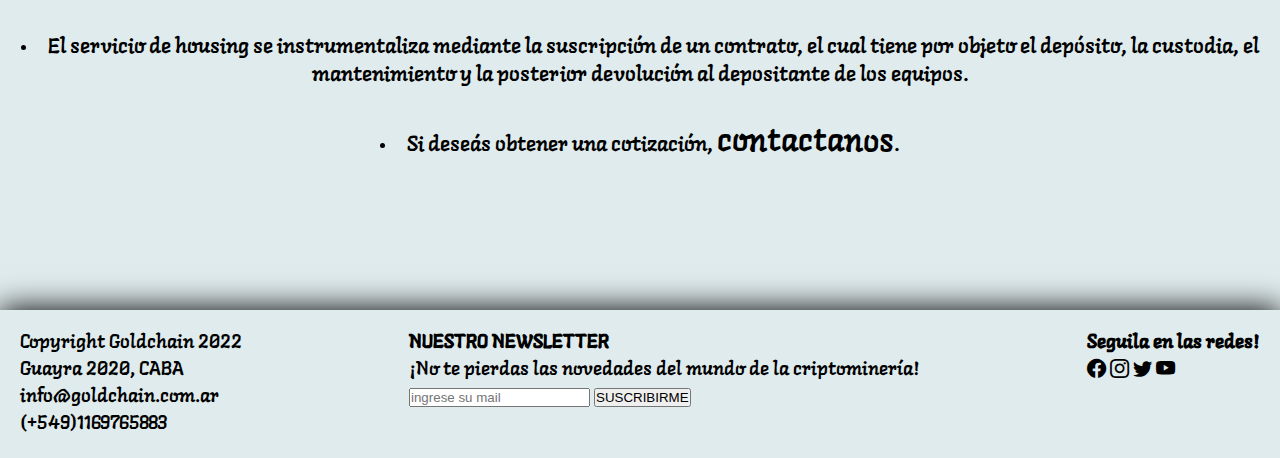
<file: pages/housing.html>
<!DOCTYPE html>
<html lang="en">
<head>
    <meta charset="UTF-8">
    <meta http-equiv="X-UA-Compatible" content="IE=edge">
    <meta name="viewport" content="width=device-width, initial-scale=1.0">
    <title>Goldchain - Housing</title>
    <!-- description y keywords -->
    <meta name="description" content="Ofrecemos el mejor servicio de housing, con máxima seguridad y al mejor precio">
    <meta name="keywords" content="criptominería, criptomoneda, rig, housing, bitcoin, ethereum, seguridad">
    <!-- bootstrap -->
    <link href="https://cdn.jsdelivr.net/npm/bootstrap@5.2.0-beta1/dist/css/bootstrap.min.css" rel="stylesheet" integrity="sha384-0evHe/X+R7YkIZDRvuzKMRqM+OrBnVFBL6DOitfPri4tjfHxaWutUpFmBp4vmVor" crossorigin="anonymous">
    <link rel="stylesheet" href="https://cdn.jsdelivr.net/npm/bootstrap-icons@1.8.1/font/bootstrap-icons.css">
    <!-- animate.style -->
    <link rel="stylesheet" href="https://cdnjs.cloudflare.com/ajax/libs/animate.css/4.1.1/animate.min.css"/>
    <!-- mi css -->
    <link rel="shortcut icon" href="../img/logo.jpg">
    <link rel="stylesheet" href="../css/main.css">
    <!-- google fonts -->
    <link rel="preconnect" href="https://fonts.googleapis.com">
    <link rel="preconnect" href="https://fonts.gstatic.com" crossorigin>
    <link href="https://fonts.googleapis.com/css2?family=Bungee&family=Fredoka+One&family=Inspiration&family=Langar&family=Secular+One&display=swap" rel="stylesheet">
</head>
<body>
    <header class="header"><!-- header -->
        <nav class="navbar navbar-expand-lg navbar-dark">
            <div class="container-fluid">
                <a class="navbar-brand" href="../index.html"><img src="../img/logo.jpg" alt="logo Goldchain"></a>
                <button class="navbar-toggler" type="button" data-bs-toggle="collapse" data-bs-target="#navbarNav" aria-controls="navbarNav" aria-expanded="false" aria-label="Toggle navigation">
                    <span class="navbar-toggler-icon"></span>
                </button>
                <div class="collapse navbar-collapse" id="navbarNav">
                    <ul class="navbar-nav">
                        <li class="nav-item">
                            <a class="nav-link" aria-current="page" href="../index.html">HOME</a>
                        </li>
                        <li class="nav-item">
                            <a class="nav-link" href="../pages/productos.html">PRODUCTOS</a>
                        </li>
                        <li class="nav-item">
                            <a class="nav-link" href="../pages/housing.html">HOUSING</a>
                        </li>
                        <li class="nav-item">
                            <a class="nav-link" href="../pages/academia.html">ACADEMIA</a>
                        </li>
                        <li class="nav-item">
                            <a class="nav-link" href="../pages/contacto.html">CONTACTO</a>
                        </li>
                    </ul>
                </div>
            </div>
        </nav>
    </header>
    <main class="mainHousing"> <!-- contenido principal -->
        <div class="mainHousing__encabezado"><!-- encabezado -->
            <h1>¿Querés <span>despreocuparte</span> del día a día de tu rig?</h1>
            <h2 class="animate__animated animate__bounceInLeft"><span>Nosotros</span> nos ocupamos <span>por vos</span></h2>
        </div>    
        <div class="mainHousing__imagen"><!-- bajada -->
            <img src="../img/relax.svg" alt="persona en la playa" class="animate__animated animate__pulse">
        </div>
    </main>
    <svg xmlns="http://www.w3.org/2000/svg" viewBox="0 0 1440 320" class="ondas"><path fill="#dfebed" fill-opacity="1" d="M0,256L120,218.7C240,181,480,107,720,96C960,85,1200,139,1320,165.3L1440,192L1440,320L1320,320C1200,320,960,320,720,320C480,320,240,320,120,320L0,320Z"></path></svg>
    <section class="housingServicios"> <!-- servicios -->
        <ul>
            <li class="housingServicios__1">Te ofrecemos la posibidad de alojar tus equipos en nuestra granja especialmente acondicionada para ello.</li>
            <li class="housingServicios__2">Contamos con la última tecnología para darle la máxima seguridad a nuestros rigs y especialistas en criptominería abocados al mantenimiento y optimización en forma diaria de los dispositivos.</li>
            <li class="housingServicios__3">La propuesta incluye todos los gastos de locación, electricidad, mantenimiento y supervisión de los equipos.</li>
            <li class="housingServicios__4">El servicio de housing se instrumentaliza mediante la suscripción de un contrato, el cual tiene por objeto el depósito, la custodia, el mantenimiento y la posterior devolución al depositante de los equipos.</li>
            <li class="housingServicios__5">Si deseás obtener una cotización, <a href="../pages/contacto.html">contactanos</a>.</li>    
        </ul>
    </section>
    <!-- footer -->
    <footer id="footer" class="pieDePagina"> 
        <div class="copyright"><!-- copyright -->
            <p>Copyright Goldchain 2022</p>
            <p>Guayra 2020, CABA</p>
            <p>info@goldchain.com.ar</p>
            <p>(+549)1169765883</p>
        </div>
        <div class="newsletter"><!-- newsletter -->
            <div class="newsletter__titulo">
                <p>NUESTRO NEWSLETTER</p>
            </div> 
            <div class="newsletter__frase">   
                <P>¡No te pierdas las novedades del mundo de la criptominería!</P> 
            </div>
            <div class="newsletter__formulario"> 
                <form action="enviar.php" method="get" enctype="text/plain">
                    <input type="email" id="mail" name="mail" placeholder="ingrese su mail">
                    <input type="submit" value="SUSCRIBIRME" class="suscribirme">
                </form>
            </div>
        </div>
        <div class="redes"><!-- Redes Sociales -->
            <p>Seguila en las redes!</p>
            <a href="https://www.facebook.com/" target="_blank">
                <i class="bi bi-facebook"></i>  
            </a>
            <a href="https://www.instagram.com/?hl=es-la" target="_blank">
                <i class="bi bi-instagram"></i>
            </a>
            <a href="https://twitter.com/?lang=es" target="_blank">
                <i class="bi bi-twitter"></i>
            </a>
            <a href="https://www.youtube.com/" target="_blank">
                <i class="bi bi-youtube"></i>
            </a>
        </div>
    </footer>
<!-- JavaScript Bundle with Popper -->
<script src="https://cdn.jsdelivr.net/npm/bootstrap@5.2.0-beta1/dist/js/bootstrap.bundle.min.js" integrity="sha384-pprn3073KE6tl6bjs2QrFaJGz5/SUsLqktiwsUTF55Jfv3qYSDhgCecCxMW52nD2" crossorigin="anonymous"></script>    
</body>
</html>
</file>
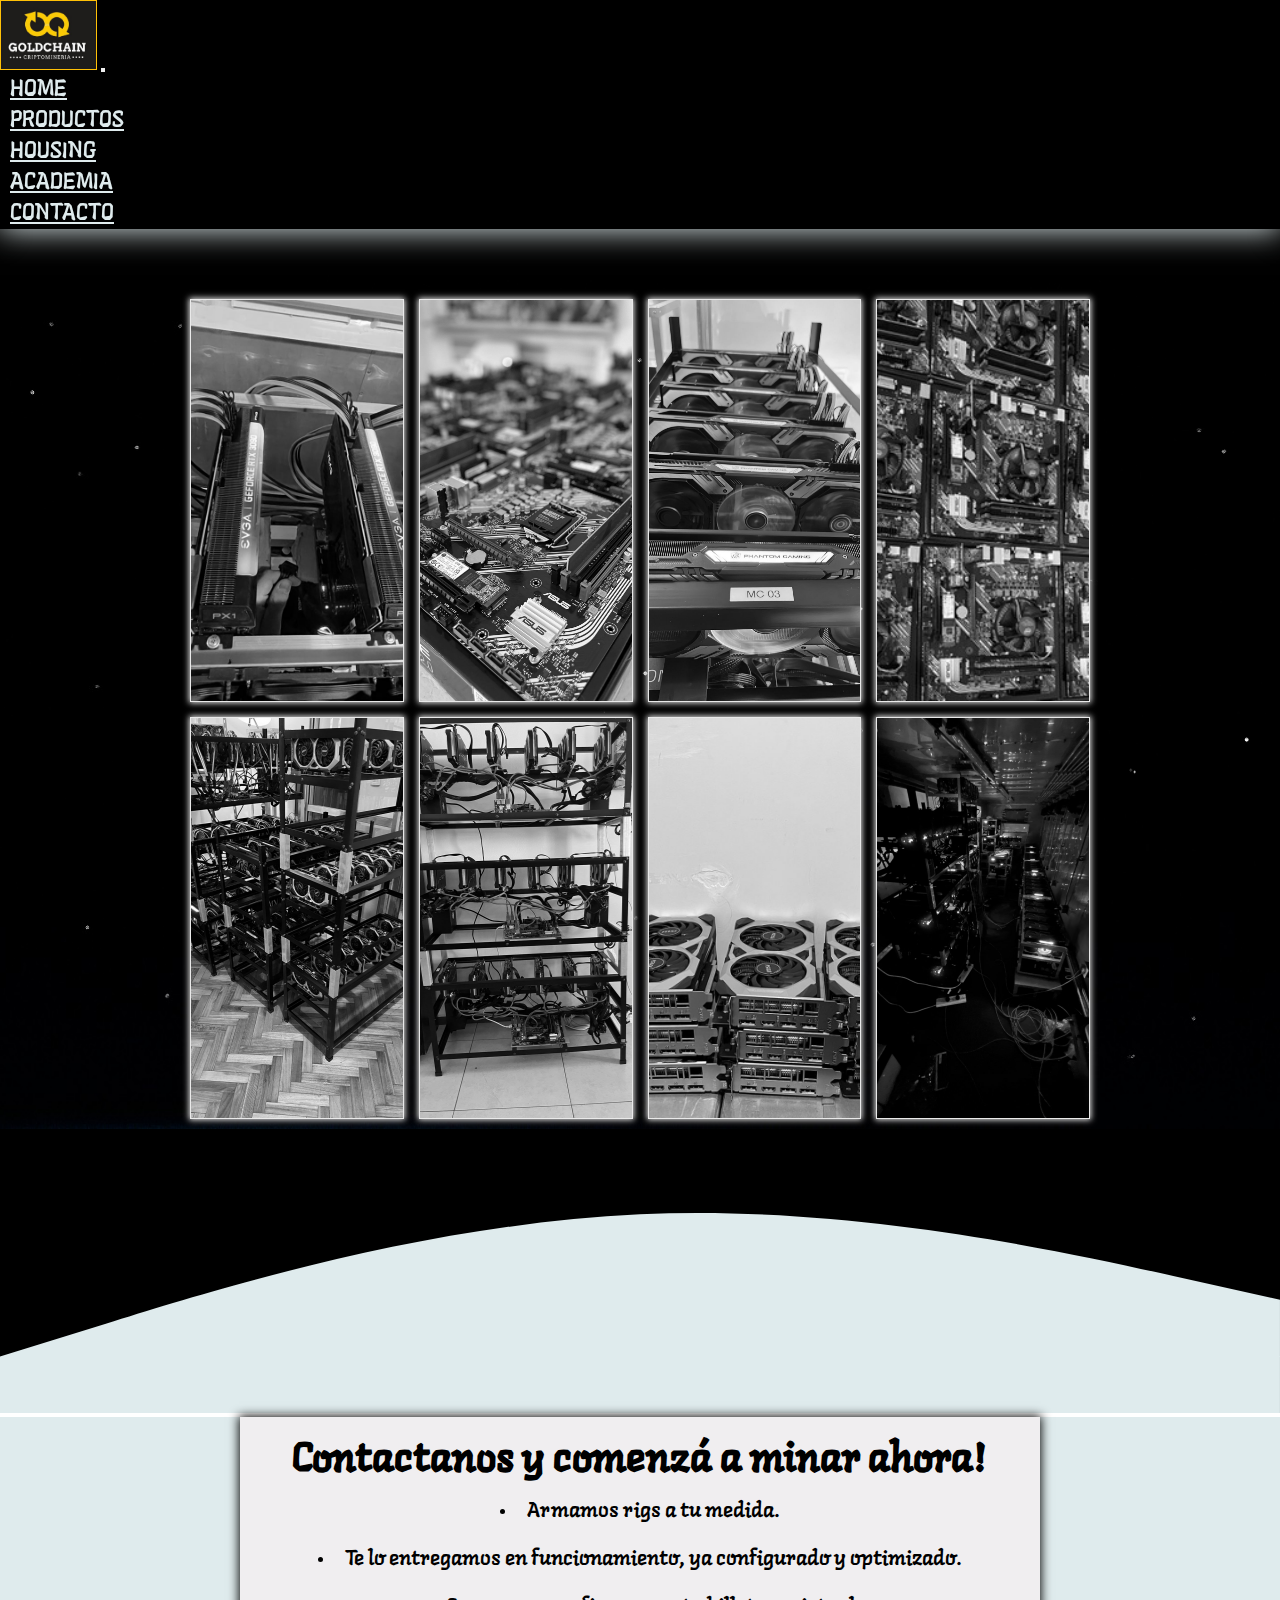
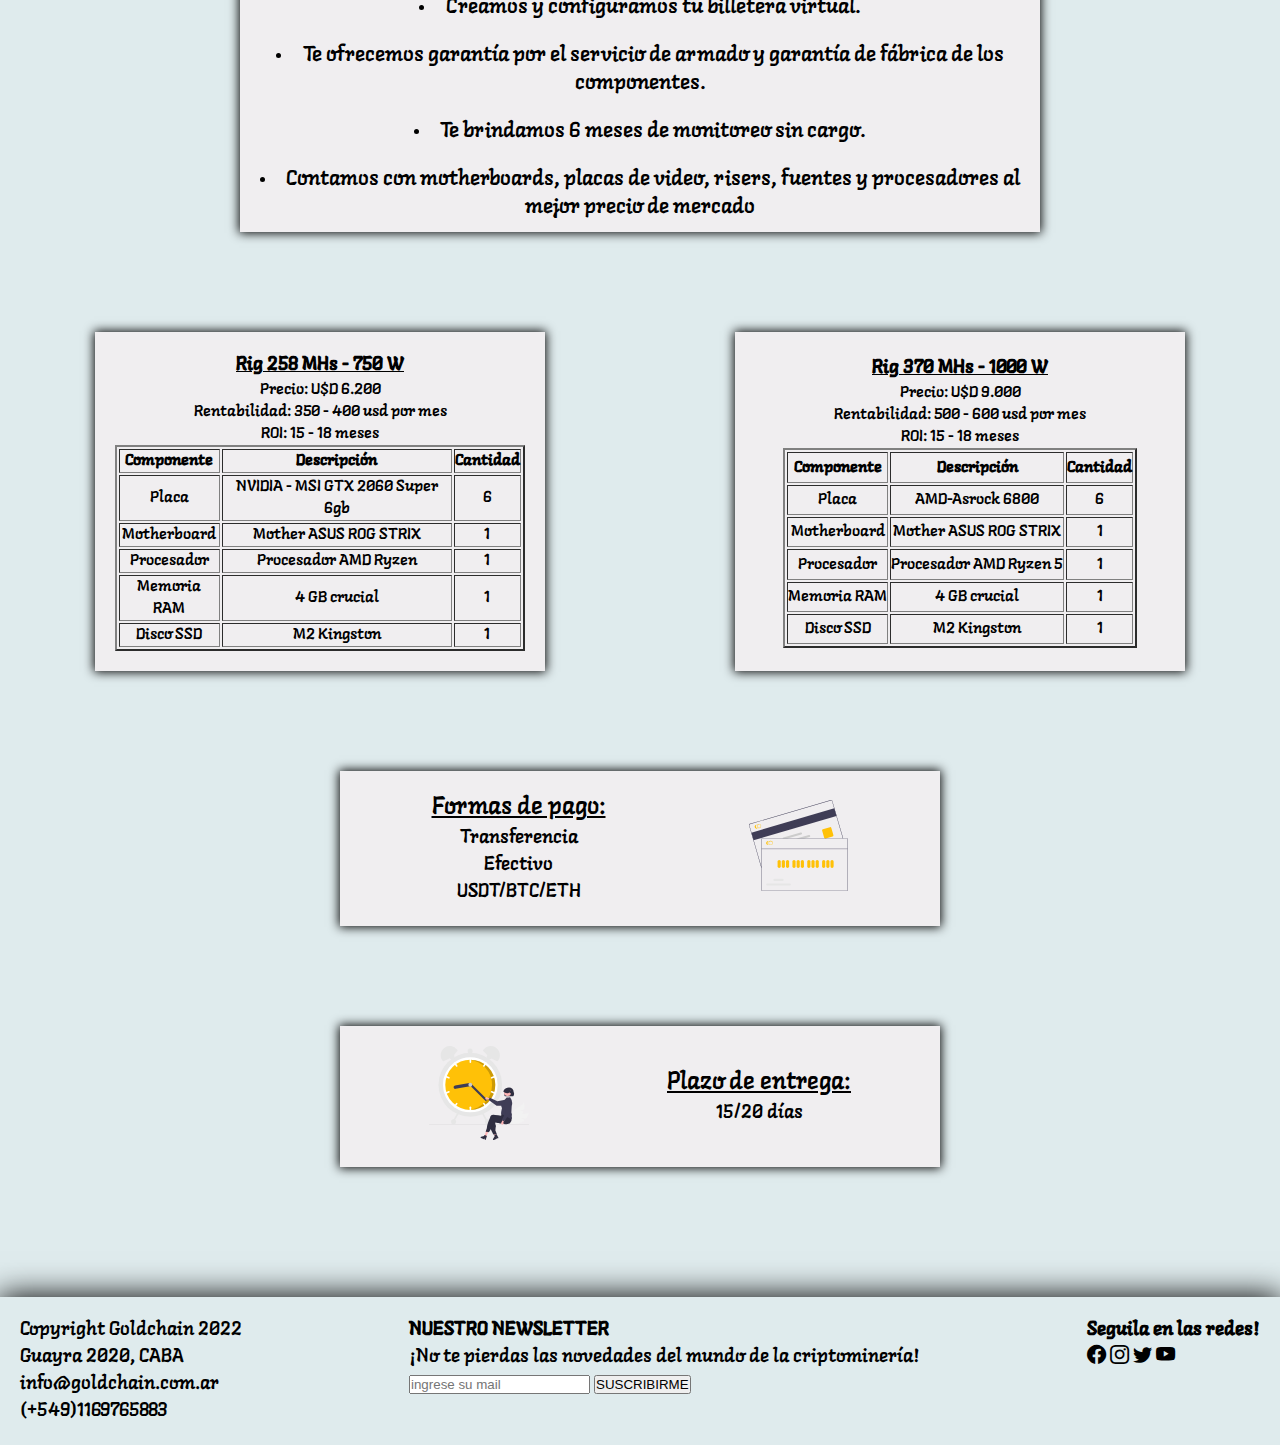
<file: pages/productos.html>
<!DOCTYPE html>
<html lang="en">
<head>
    <meta charset="UTF-8">
    <meta http-equiv="X-UA-Compatible" content="IE=edge">
    <meta name="viewport" content="width=device-width, initial-scale=1.0">
    <title>Goldchain - Productos</title>
    <!-- description y keywords -->
    <meta name="description" content="Armamos y optimizamos tu rig de minería. Además, vendemos distintos componentes al mejor precio">
    <meta name="keywords" content="criptominería, criptomoneda, rig, asrock, nvidia, bitcoin, ethereum">
    <!-- bootstrap -->
    <link href="https://cdn.jsdelivr.net/npm/bootstrap@5.2.0-beta1/dist/css/bootstrap.min.css" rel="stylesheet" integrity="sha384-0evHe/X+R7YkIZDRvuzKMRqM+OrBnVFBL6DOitfPri4tjfHxaWutUpFmBp4vmVor" crossorigin="anonymous">
    <link rel="stylesheet" href="https://cdn.jsdelivr.net/npm/bootstrap-icons@1.8.1/font/bootstrap-icons.css">
    <!-- animate.style -->
    <link rel="stylesheet" href="https://cdnjs.cloudflare.com/ajax/libs/animate.css/4.1.1/animate.min.css"/>
    <!-- mi css -->
    <link rel="shortcut icon" href="../img/logo.jpg">
    <link rel="stylesheet" href="../css/main.css">
    <!-- google fonts -->
    <link rel="preconnect" href="https://fonts.googleapis.com">
    <link rel="preconnect" href="https://fonts.gstatic.com" crossorigin>
    <link href="https://fonts.googleapis.com/css2?family=Bungee&family=Fredoka+One&family=Inspiration&family=Langar&family=Secular+One&display=swap" rel="stylesheet">
</head>
<body>
    <header class="header"><!-- header -->
        <nav class="navbar navbar-expand-lg navbar-dark">
            <div class="container-fluid">
                <a class="navbar-brand" href="../index.html"><img src="../img/logo.jpg" alt="logo Goldchain"></a>
                <button class="navbar-toggler" type="button" data-bs-toggle="collapse" data-bs-target="#navbarNav" aria-controls="navbarNav" aria-expanded="false" aria-label="Toggle navigation">
                    <span class="navbar-toggler-icon"></span>
                </button>
                <div class="collapse navbar-collapse" id="navbarNav">
                    <ul class="navbar-nav">
                        <li class="nav-item">
                            <a class="nav-link" aria-current="page" href="../index.html">HOME</a>
                        </li>
                        <li class="nav-item">
                            <a class="nav-link" href="../pages/productos.html">PRODUCTOS</a>
                        </li>
                        <li class="nav-item">
                            <a class="nav-link" href="../pages/housing.html">HOUSING</a>
                        </li>
                        <li class="nav-item">
                            <a class="nav-link" href="../pages/academia.html">ACADEMIA</a>
                        </li>
                        <li class="nav-item">
                            <a class="nav-link" href="../pages/contacto.html">CONTACTO</a>
                        </li>
                    </ul>
                </div>
            </div>
        </nav>
    </header>
    <main class="mainProductos"><!-- contenido principal -->
        <div class="mainProductos__grid animate__animated animate__pulse"> <!-- grilla -->
            <div class="grid1">
            </div>
            <div class="grid2">
            </div>
            <div class="grid3">
            </div> 
            <div class="grid4">
            </div> 
            <div class="grid5">
            </div>
            <div class="grid6">
            </div>
            <div class="grid7">
            </div>
            <div class="grid8">
            </div>
        </div>  
    </main>
    <svg xmlns="http://www.w3.org/2000/svg" viewBox="0 0 1440 320" class="ondas"><path fill="#dfebed" fill-opacity="1" d="M0,256L120,218.7C240,181,480,107,720,96C960,85,1200,139,1320,165.3L1440,192L1440,320L1320,320C1200,320,960,320,720,320C480,320,240,320,120,320L0,320Z"></path></svg><!-- ondas -->     
    <section class="sectionProductos">
        <article class="productosParrafos">      
            <h1 class="animate__animated animate__flash"><a href="../pages/contacto.html">Contactanos y comenzá a minar ahora!</a></h1>  <!-- h1 y párrafos -->
            <ul>
                <li>Armamos rigs a tu medida.</li> 
                <li>Te lo entregamos en funcionamiento, ya configurado y optimizado.</li> 
                <li>Creamos y configuramos tu billetera virtual.</li> 
                <li>Te ofrecemos garantía por el servicio de armado y garantía de fábrica de los componentes.</li> 
                <li>Te brindamos 6 meses de monitoreo sin cargo.</li> 
                <li>Contamos con motherboards, placas de video, risers, fuentes y procesadores al mejor precio de mercado</li>
            </ul>
        </article>
        <article class="productosRigs">   
            <div class="rig1"> <!-- rig 1 -->
                <div class="rig__palabras">
                    <h3>Rig 258 MHs - 750 W</h3>
                    <p>Precio: U$D 6.200</p>
                    <p>Rentabilidad: 350 - 400 usd por mes</p>
                    <p>ROI: 15 - 18 meses</p>
                </div>
                <div class="tablaRig1"><!-- tabla rig 1 -->
                    <table border="2" cellpadding="10" height="200">
                        <th>Componente</th>
                        <th>Descripción</th>
                        <th>Cantidad</th>
                        <tr>
                            <td>Placa</td>
                            <td>NVIDIA - MSI GTX 2060 Super 6gb</td>
                            <td>6</td>
                        </tr>
                        <tr>
                            <td>Motherboard</td>
                            <td>Mother ASUS ROG STRIX</td>
                            <td>1</td>
                        </tr>
                        <tr>
                            <td>Procesador</td>
                            <td>Procesador AMD Ryzen</td>
                            <td>1</td>
                        </tr>
                        <tr>
                            <td>Memoria RAM</td>
                            <td>4 GB crucial </td>
                            <td>1</td>
                        </tr>
                        <tr>
                            <td>Disco SSD</td>
                            <td>M2 Kingston</td>
                            <td>1</td>
                        </tr>
                    </table>
                </div>
            </div>
            <div class="rig2"> <!-- rig 2 -->
                <div class="rig__palabras">
                    <h3>Rig 370 MHs - 1000 W</h3>
                    <p>Precio: U$D 9.000</p>
                    <p>Rentabilidad: 500 - 600 usd por mes</p>
                    <p>ROI: 15 - 18 meses</p>
                </div>
                <div class="tablaRig2"> <!-- tabla rig 2 -->
                    <table border="2" cellpadding="10" height="200">
                        <th>Componente</th>
                        <th>Descripción</th>
                        <th>Cantidad</th>
                        <tr>
                            <td>Placa</td>
                            <td>AMD-Asrock 6800</td>
                            <td>6</td>
                        </tr>
                        <tr>
                            <td>Motherboard</td>
                            <td>Mother ASUS ROG STRIX</td>
                            <td>1</td>
                        </tr>
                        <tr>
                            <td>Procesador</td>
                            <td>Procesador AMD Ryzen 5</td>
                            <td>1</td>
                        </tr>
                        <tr>
                            <td>Memoria RAM</td>
                            <td>4 GB crucial </td>
                            <td>1</td>
                        </tr>
                        <tr>
                            <td>Disco SSD</td>
                            <td>M2 Kingston</td>
                            <td>1</td>
                        </tr>
                    </table>
                </div>
            </div>
        </article>   
        <article class="formasDePago">   
                <div class="formasDePago__texto">
                    <p class="mayor">Formas de pago:</p>
                    <p>Transferencia</p>
                    <p>Efectivo</p>
                    <p>USDT/BTC/ETH</p>
                </div>
                <div class="formasDePago__svg">
                    <img src="../img/creditcard.svg" alt="tarjeta de crédito">
                </div>     
        </article>
        <article class="plazoDeEntrega">
            <div class="plazoDeEntrega__texto">
                <p class="mayor">Plazo de entrega:</p>
                <p>15/20 días</p>
            </div>
            <div class="plazoDeEntrega__svg">
                <img src="../img/plazo.svg" alt="reloj">
            </div>          
        </article>
    </section>
    <!-- footer -->
    <footer id="footer" class="pieDePagina"> 
        <div class="copyright"><!-- copyright -->
            <p>Copyright Goldchain 2022</p>
            <p>Guayra 2020, CABA</p>
            <p>info@goldchain.com.ar</p>
            <p>(+549)1169765883</p>
        </div>
        <div class="newsletter"><!-- newsletter -->
            <div class="newsletter__titulo">
                <p>NUESTRO NEWSLETTER</p>
            </div> 
            <div class="newsletter__frase">   
                <P>¡No te pierdas las novedades del mundo de la criptominería!</P> 
            </div>
            <div class="newsletter__formulario"> 
                <form action="enviar.php" method="get" enctype="text/plain">
                    <input type="email" id="mail" name="mail" placeholder="ingrese su mail">
                    <input type="submit" value="SUSCRIBIRME" class="suscribirme">
                </form>
            </div>
        </div>
        <div class="redes"><!-- Redes Sociales -->
            <p>Seguila en las redes!</p>
            <a href="https://www.facebook.com/" target="_blank">
                <i class="bi bi-facebook"></i>  
            </a>
            <a href="https://www.instagram.com/?hl=es-la" target="_blank">
                <i class="bi bi-instagram"></i>
            </a>
            <a href="https://twitter.com/?lang=es" target="_blank">
                <i class="bi bi-twitter"></i>
            </a>
            <a href="https://www.youtube.com/" target="_blank">
                <i class="bi bi-youtube"></i>
            </a>
        </div>
    </footer>
<!-- JavaScript Bundle with Popper -->
<script src="https://cdn.jsdelivr.net/npm/bootstrap@5.2.0-beta1/dist/js/bootstrap.bundle.min.js" integrity="sha384-pprn3073KE6tl6bjs2QrFaJGz5/SUsLqktiwsUTF55Jfv3qYSDhgCecCxMW52nD2" crossorigin="anonymous"></script>     
</body>
</html>
</file>
<file: css/main.css>
@charset "UTF-8";
* {
  margin: 0;
  padding: 0;
  -webkit-box-sizing: border-box;
          box-sizing: border-box;
}

/* HEADER */
.navbar-collapse {
  -webkit-box-pack: end;
      -ms-flex-pack: end;
          justify-content: end;
}

.container-fluid a img {
  height: 70px;
  border-radius: 0%;
  border: 1px solid #ffc107;
}

.navbar-dark .navbar-nav .nav-link {
  color: #dfebed;
  font-size: 1.4rem;
  margin: 0px 10px;
  font-family: 'Langar', cursive;
}

.header {
  background-color: black;
  position: -webkit-sticky;
  position: sticky;
  top: 0;
  -ms-flex-negative: 0;
      flex-shrink: 0;
  z-index: 90;
  -webkit-box-shadow: 0px 0px 30px 1px #dfebed;
          box-shadow: 0px 0px 30px 1px #dfebed;
}

/* FOOTER */
.pieDePagina {
  background-color: #dfebed;
  display: -webkit-box;
  display: -ms-flexbox;
  display: flex;
  font-family: 'Langar', cursive;
  font-size: 1.2rem;
  color: black;
  -webkit-box-pack: justify;
      -ms-flex-pack: justify;
          justify-content: space-between;
  padding: 20px;
  -ms-flex-negative: 0;
      flex-shrink: 0;
  -webkit-box-shadow: 0px 0px 30px 1px black;
          box-shadow: 0px 0px 30px 1px black;
}

.redes a {
  text-decoration: none;
  color: black;
}

.redes p, .newsletter__titulo p {
  font-weight: bold;
}

.suscribirme:hover {
  background-color: #ffc107;
}

/* INDEX */
/*INDEX main */
.mainIndex {
  height: 100vh;
  width: 100%;
  display: -webkit-box;
  display: -ms-flexbox;
  display: flex;
  font-family: 'Langar', cursive;
  -webkit-box-pack: center;
      -ms-flex-pack: center;
          justify-content: center;
  -webkit-box-align: center;
      -ms-flex-align: center;
          align-items: center;
  background-image: url(../img/negro.jpg);
  background-size: cover;
  background-repeat: no-repeat;
  background-position: center;
  padding: 0px 70px;
  gap: 30px;
}

.mainIndex__titulo, .mainIndex__imagen {
  margin-top: 50px;
}

.mainIndex__titulo h1 {
  color: #ffc107;
  font-size: 5rem;
}

.mainIndex__titulo h2 {
  color: #ffc107;
  font-size: 2rem;
  margin-bottom: 30px;
}

.mainIndex__titulo h2 span {
  color: #ffc107;
  font-size: 3rem;
}

.animate__animated.animate__pulse {
  --animate-duration: 2s;
  -webkit-animation-iteration-count: infinite;
          animation-iteration-count: infinite;
}

.mainIndex__titulo p {
  color: #dfebed;
  letter-spacing: 2px;
  font-size: 1.3rem;
}

.ondas {
  background-color: black;
}

/* INDEX secciones */
.secciones {
  font-family: 'Langar', cursive;
  color: black;
  display: -webkit-box;
  display: -ms-flexbox;
  display: flex;
  -webkit-box-orient: vertical;
  -webkit-box-direction: normal;
      -ms-flex-direction: column;
          flex-direction: column;
  gap: 150px;
  padding-bottom: 130px;
  background-color: #dfebed;
}

.Armamos, .Billetera, .Garantia, .Monitoreo, .Housing, .Componentes {
  display: -webkit-box;
  display: -ms-flexbox;
  display: flex;
  padding: 0px 30px;
  -webkit-box-align: center;
      -ms-flex-align: center;
          align-items: center;
  -webkit-box-pack: justify;
      -ms-flex-pack: justify;
          justify-content: space-between;
  gap: 30px;
  background-color: #dfebed;
  margin: 0px auto;
}

.Armamos__titulo a, .Housing__titulo a, .Componentes__titulo a {
  text-decoration: none;
  color: black;
}

.Armamos__imagen img, .Billetera__imagen img, .Garantia__imagen img, .Monitoreo__imagen img, .Housing__imagen img, .Componentes__imagen img {
  max-height: 200px;
  max-width: 200px;
}

.Armamos, .Garantia, .Housing {
  -webkit-box-orient: horizontal;
  -webkit-box-direction: reverse;
      -ms-flex-direction: row-reverse;
          flex-direction: row-reverse;
}

.Armamos__titulo h2, .Billetera__titulo h2, .Garantia__titulo h2, .Monitoreo__titulo h2, .Housing__titulo h2, .Componentes__titulo h2 {
  font-size: 3rem;
}

.Armamos__titulo h2:hover {
  font-size: 3.1rem;
}

.Housing__titulo h2:hover {
  font-size: 3.1rem;
}

.Componentes__titulo h2:hover {
  font-size: 3.1rem;
}

.Armamos__titulo p, .Billetera__titulo p, .Garantia__titulo p, .Monitoreo__titulo p, .Housing__titulo p, .Componentes__titulo p {
  font-size: 1.3rem;
}

.Armamos__titulo, .Billetera__titulo, .Garantia__titulo, .Monitoreo__titulo, .Housing__titulo, .Componentes__titulo {
  max-width: 800px;
}

/* CONTACTO */
.mainContacto {
  font-family: 'Langar', cursive;
  color: #dfebed;
  display: -webkit-box;
  display: -ms-flexbox;
  display: flex;
  -webkit-box-orient: vertical;
  -webkit-box-direction: normal;
      -ms-flex-direction: column;
          flex-direction: column;
}

.mainContacto__1 {
  height: 100vh;
  width: 100%;
  background-image: url(../img/negro.jpg);
  background-size: cover;
  background-repeat: no-repeat;
  background-position: center;
  display: -webkit-box;
  display: -ms-flexbox;
  display: flex;
  -webkit-box-pack: justify;
      -ms-flex-pack: justify;
          justify-content: space-between;
  padding: 0px 100px;
  -webkit-box-align: center;
      -ms-flex-align: center;
          align-items: center;
}

.mainContacto__1 h1 {
  font-size: 3.5rem;
}

.mainContacto__1 h1 a {
  text-decoration: none;
  color: #dfebed;
}

.mainContacto__1 h1 span {
  color: #ffc107;
}

.mainContacto__1 img {
  height: 300px;
  padding-top: 70px;
}

.mainContacto__2 {
  background-color: #dfebed;
  padding-bottom: 130px;
}

.formulario {
  background-color: #f0eef0;
  max-width: 800px;
  color: black;
  margin: 0px auto;
  padding: 20px;
  -webkit-box-shadow: 0px 0px 10px 1px black;
          box-shadow: 0px 0px 10px 1px black;
}

.mainContacto__3 img {
  height: 300px;
}

.mainContacto__3 {
  background-color: #dfebed;
  display: -webkit-box;
  display: -ms-flexbox;
  display: flex;
  -webkit-box-pack: space-evenly;
      -ms-flex-pack: space-evenly;
          justify-content: space-evenly;
  padding-bottom: 130px;
  -webkit-box-shadow: 0px 15px 20px -15px  black;
          box-shadow: 0px 15px 20px -15px  black;
}

.mainContacto__3 iframe {
  height: 300px;
  width: 300px;
  -webkit-box-shadow: 0px 15px 20px -15px  black;
          box-shadow: 0px 15px 20px -15px  black;
}

.borrar, .enviar {
  background-color: #f6d5f6;
  padding: 3px;
}

.enviar:hover {
  background-color: #ffc107;
}

.borrar:hover {
  background-color: #ffc107;
}

/* HOUSING */
.mainHousing {
  height: 100vh;
  width: 100%;
  background-image: url(../img/negro.jpg);
  background-size: cover;
  background-repeat: no-repeat;
  background-position: center;
  display: -webkit-box;
  display: -ms-flexbox;
  display: flex;
  font-family: 'Langar', cursive;
  color: #dfebed;
  -webkit-box-align: center;
      -ms-flex-align: center;
          align-items: center;
  -ms-flex-pack: distribute;
      justify-content: space-around;
}

.mainHousing__encabezado {
  display: -webkit-box;
  display: -ms-flexbox;
  display: flex;
  -webkit-box-orient: vertical;
  -webkit-box-direction: normal;
      -ms-flex-direction: column;
          flex-direction: column;
  gap: 30px;
}

.mainHousing__encabezado h1 {
  font-size: 3.5rem;
  max-width: 600px;
}

.mainHousing__imagen img {
  height: 300px;
}

.mainHousing__encabezado h2 {
  font-size: 2.5rem;
}

.mainHousing__encabezado h1 span, .mainHousing__encabezado h2 span {
  color: #ffc107;
}

.housingServicios {
  background-color: #dfebed;
  padding-bottom: 130px;
  font-family: 'Langar', cursive;
}

.housingServicios ul li {
  font-size: 1.3rem;
  padding: 15px;
  text-align: center;
  list-style-position: inside;
}

.housingServicios a {
  text-decoration: none;
  color: black;
  font-size: 2rem;
}

.housingServicios a:hover {
  color: #ffc107;
}

/* ACADEMIA */
/* main Academia */
.mainAcademia {
  height: 100vh;
  width: 100%;
  background-image: url(../img/negro.jpg);
  background-size: cover;
  background-repeat: no-repeat;
  background-position: center;
  display: -webkit-box;
  display: -ms-flexbox;
  display: flex;
  -webkit-box-orient: vertical;
  -webkit-box-direction: normal;
      -ms-flex-direction: column;
          flex-direction: column;
  font-family: 'Langar', cursive;
  color: #dfebed;
  -webkit-box-align: center;
      -ms-flex-align: center;
          align-items: center;
  -webkit-box-pack: center;
      -ms-flex-pack: center;
          justify-content: center;
  padding-top: 50px;
  gap: 10px;
  padding-bottom: 10px;
}

.titularAcademia p {
  font-size: 3rem;
}

.titularAcademia p span {
  color: #ffc107;
}

.gridAcademia {
  display: -ms-grid;
  display: grid;
  -ms-grid-columns: 1fr 1fr 1fr;
      grid-template-columns: 1fr 1fr 1fr;
  -ms-grid-rows: auto;
      grid-template-rows: auto;
  gap: 25px;
  width: 100%;
  max-width: 900px;
  height: 100vh;
}

.gridAcademia__criptomonedas, .gridAcademia__blockchain, .gridAcademia__defis, .gridAcademia__minado, .gridAcademia__roi, .gridAcademia__hashrate {
  border: 1px solid #dfebed;
  text-align: center;
  padding: 5px;
  -webkit-box-shadow: 0px 0px 13px 1px #dfebed;
          box-shadow: 0px 0px 13px 1px #dfebed;
  display: -webkit-box;
  display: -ms-flexbox;
  display: flex;
  -webkit-box-pack: center;
      -ms-flex-pack: center;
          justify-content: center;
  -webkit-box-align: center;
      -ms-flex-align: center;
          align-items: center;
  color: #dfebed;
  -webkit-filter: grayscale(1);
          filter: grayscale(1);
  letter-spacing: 2px;
}

.gridAcademia__criptomonedas {
  background-image: url("../img/criptomonedas-nulas-1140x570.png");
  background-repeat: no-repeat;
  background-size: cover;
  background-position: center;
}

.gridAcademia__criptomonedas:hover {
  -webkit-filter: none;
          filter: none;
}

.gridAcademia__minado {
  background-image: url("../img/Minería.webp");
  background-repeat: no-repeat;
  background-size: cover;
  background-position: center;
}

.gridAcademia__minado:hover {
  -webkit-filter: none;
          filter: none;
}

.gridAcademia__blockchain {
  background-image: url("../img/blockchain-informacion-agil-seguridad.1.12.jpg");
  background-repeat: no-repeat;
  background-size: cover;
  background-position: center;
}

.gridAcademia__blockchain:hover {
  -webkit-filter: none;
          filter: none;
}

.gridAcademia__defis {
  background-image: url("../img/1613490263110_1.jpg");
  background-repeat: no-repeat;
  background-size: cover;
  background-position: center;
}

.gridAcademia__defis:hover {
  -webkit-filter: none;
          filter: none;
}

.gridAcademia__hashrate {
  background-image: url("../img/chart-12-640x336.png");
  background-repeat: no-repeat;
  background-size: cover;
  background-position: center;
}

.gridAcademia__hashrate:hover {
  -webkit-filter: none;
          filter: none;
}

.gridAcademia__roi {
  background-image: url("../img/Calculos-matematicos.webp");
  background-repeat: no-repeat;
  background-size: cover;
  background-position: center;
}

.gridAcademia__roi:hover {
  -webkit-filter: none;
          filter: none;
}

.gridAcademia a {
  text-decoration: none;
  color: #dfebed;
}

/* definiciones Academia */
.definiciones {
  font-family: 'Langar', cursive;
  color: black;
  display: -webkit-box;
  display: -ms-flexbox;
  display: flex;
  -webkit-box-orient: vertical;
  -webkit-box-direction: normal;
      -ms-flex-direction: column;
          flex-direction: column;
  gap: 150px;
  padding-bottom: 130px;
  background-color: #dfebed;
}

.criptomonedas__imagen img, .blockchain__imagen img, .defis__imagen img, .minado__imagen img, .roi__imagen img, .hashrate__imagen img {
  max-height: 200px;
  max-width: 200px;
}

.criptomonedas, .blockchain, .defis, .minado, .roi, .hashrate {
  display: -webkit-box;
  display: -ms-flexbox;
  display: flex;
  padding: 20px;
  background-color: #f0eef0;
  -webkit-box-align: center;
      -ms-flex-align: center;
          align-items: center;
  -webkit-box-pack: justify;
      -ms-flex-pack: justify;
          justify-content: space-between;
  gap: 30px;
  margin: 0px auto;
  max-width: 1000px;
  -webkit-box-shadow: 0px 0px 10px 1px black;
          box-shadow: 0px 0px 10px 1px black;
}

.blockchain, .minado, .hashrate {
  -webkit-box-orient: horizontal;
  -webkit-box-direction: reverse;
      -ms-flex-direction: row-reverse;
          flex-direction: row-reverse;
}

.definiciones p {
  font-size: 1.1rem;
}

.definiciones span {
  color: #ffc107;
  font-weight: bold;
}

/* PRODUCTOS */
.mainProductos {
  height: 100vh;
  width: 100%;
  background-image: url(../img/negro.jpg);
  background-size: cover;
  background-repeat: no-repeat;
  background-position: center;
  display: -webkit-box;
  display: -ms-flexbox;
  display: flex;
  -webkit-box-orient: vertical;
  -webkit-box-direction: normal;
      -ms-flex-direction: column;
          flex-direction: column;
  color: #dfebed;
  -webkit-box-align: center;
      -ms-flex-align: center;
          align-items: center;
  -webkit-box-pack: center;
      -ms-flex-pack: center;
          justify-content: center;
  padding-top: 70px;
  gap: 20px;
  padding-bottom: 10px;
}

.mainProductos__grid {
  display: -ms-grid;
  display: grid;
  -ms-grid-columns: 1fr 1fr 1fr 1fr;
      grid-template-columns: 1fr 1fr 1fr 1fr;
  -ms-grid-rows: auto;
      grid-template-rows: auto;
  gap: 15px;
  width: 100%;
  max-width: 900px;
  height: 100vh;
}

.grid1, .grid2, .grid3, .grid4, .grid5, .grid6, .grid7, .grid8 {
  border: 1px solid #dfebed;
  -webkit-box-shadow: 0px 0px 6px 1px #dfebed;
          box-shadow: 0px 0px 6px 1px #dfebed;
  -webkit-filter: grayscale(1);
          filter: grayscale(1);
}

.grid1 {
  background-image: url("../img/grid2.jpg");
  background-repeat: no-repeat;
  background-size: cover;
  background-position: center;
}

.grid1:hover {
  -webkit-filter: none;
          filter: none;
}

.grid2 {
  background-image: url("../img/grid3.jpg");
  background-repeat: no-repeat;
  background-size: cover;
  background-position: center;
}

.grid2:hover {
  -webkit-filter: none;
          filter: none;
}

.grid3 {
  background-image: url("../img/grid4.jpg");
  background-repeat: no-repeat;
  background-size: cover;
  background-position: center;
}

.grid3:hover {
  -webkit-filter: none;
          filter: none;
}

.grid4 {
  background-image: url("../img/grid5.jpg");
  background-repeat: no-repeat;
  background-size: cover;
  background-position: center;
}

.grid4:hover {
  -webkit-filter: none;
          filter: none;
}

.grid5 {
  background-image: url("../img/grid6.jpg");
  background-repeat: no-repeat;
  background-size: cover;
  background-position: center;
}

.grid5:hover {
  -webkit-filter: none;
          filter: none;
}

.grid6 {
  background-image: url("../img/grid8.jpg");
  background-repeat: no-repeat;
  background-size: cover;
  background-position: center;
}

.grid6:hover {
  -webkit-filter: none;
          filter: none;
}

.grid7 {
  background-image: url("../img/grid7.jpg");
  background-repeat: no-repeat;
  background-size: cover;
  background-position: center;
}

.grid7:hover {
  -webkit-filter: none;
          filter: none;
}

.grid8 {
  background-image: url("../img/grid9.jpg");
  background-repeat: no-repeat;
  background-size: cover;
  background-position: center;
}

.grid8:hover {
  -webkit-filter: none;
          filter: none;
}

.sectionProductos {
  display: -webkit-box;
  display: -ms-flexbox;
  display: flex;
  -webkit-box-orient: vertical;
  -webkit-box-direction: normal;
      -ms-flex-direction: column;
          flex-direction: column;
  background-color: #dfebed;
  gap: 100px;
  font-family: 'Langar', cursive;
  padding-bottom: 130px;
}

.productosParrafos {
  background-color: #f0eef0;
  display: -webkit-box;
  display: -ms-flexbox;
  display: flex;
  -webkit-box-orient: vertical;
  -webkit-box-direction: normal;
      -ms-flex-direction: column;
          flex-direction: column;
  text-align: center;
  padding-top: 15px;
  max-width: 800px;
  margin: 0px auto;
  -webkit-box-shadow: 0px 0px 10px 1px black;
          box-shadow: 0px 0px 10px 1px black;
}

.productosParrafos h1 {
  font-size: 2.5rem;
}

.productosParrafos a {
  text-decoration: none;
  color: black;
}

.animate__animated.animate__flash {
  --animate-duration: 2s;
  -webkit-animation-iteration-count: infinite;
          animation-iteration-count: infinite;
}

.productosParrafos ul li {
  font-size: 1.3rem;
  padding: 10px;
  list-style-position: inside;
}

/* rigs */
.productosRigs {
  display: -webkit-box;
  display: -ms-flexbox;
  display: flex;
}

.rig1, .rig2 {
  text-align: center;
  -webkit-box-shadow: 0px 0px 10px 1px black;
          box-shadow: 0px 0px 10px 1px black;
  background-color: #f0eef0;
  display: -webkit-box;
  display: -ms-flexbox;
  display: flex;
  -webkit-box-orient: vertical;
  -webkit-box-direction: normal;
      -ms-flex-direction: column;
          flex-direction: column;
  -webkit-box-align: center;
      -ms-flex-align: center;
          align-items: center;
  width: 450px;
  margin: 0px auto;
  -webkit-box-pack: center;
      -ms-flex-pack: center;
          justify-content: center;
  padding: 20px;
}

.rig__palabras h3 {
  text-decoration: underline;
}

.plazoDeEntrega, .formasDePago {
  text-align: center;
  -webkit-box-shadow: 0px 0px 10px 1px black;
          box-shadow: 0px 0px 10px 1px black;
  background-color: #f0eef0;
  display: -webkit-box;
  display: -ms-flexbox;
  display: flex;
  -webkit-box-align: center;
      -ms-flex-align: center;
          align-items: center;
  -ms-flex-pack: distribute;
      justify-content: space-around;
  width: 600px;
  margin: 0px auto;
  padding: 20px;
}

.plazoDeEntrega {
  -webkit-box-orient: horizontal;
  -webkit-box-direction: reverse;
      -ms-flex-direction: row-reverse;
          flex-direction: row-reverse;
}

.formasDePago__svg img, .plazoDeEntrega__svg img {
  max-width: 100px;
  max-height: 100px;
}

.formasDePago .mayor, .plazoDeEntrega .mayor {
  font-size: 1.5rem;
  text-decoration: underline;
}

.formasDePago p, .plazoDeEntrega p {
  font-size: 1.2rem;
}
/*# sourceMappingURL=main.css.map */
</file>
